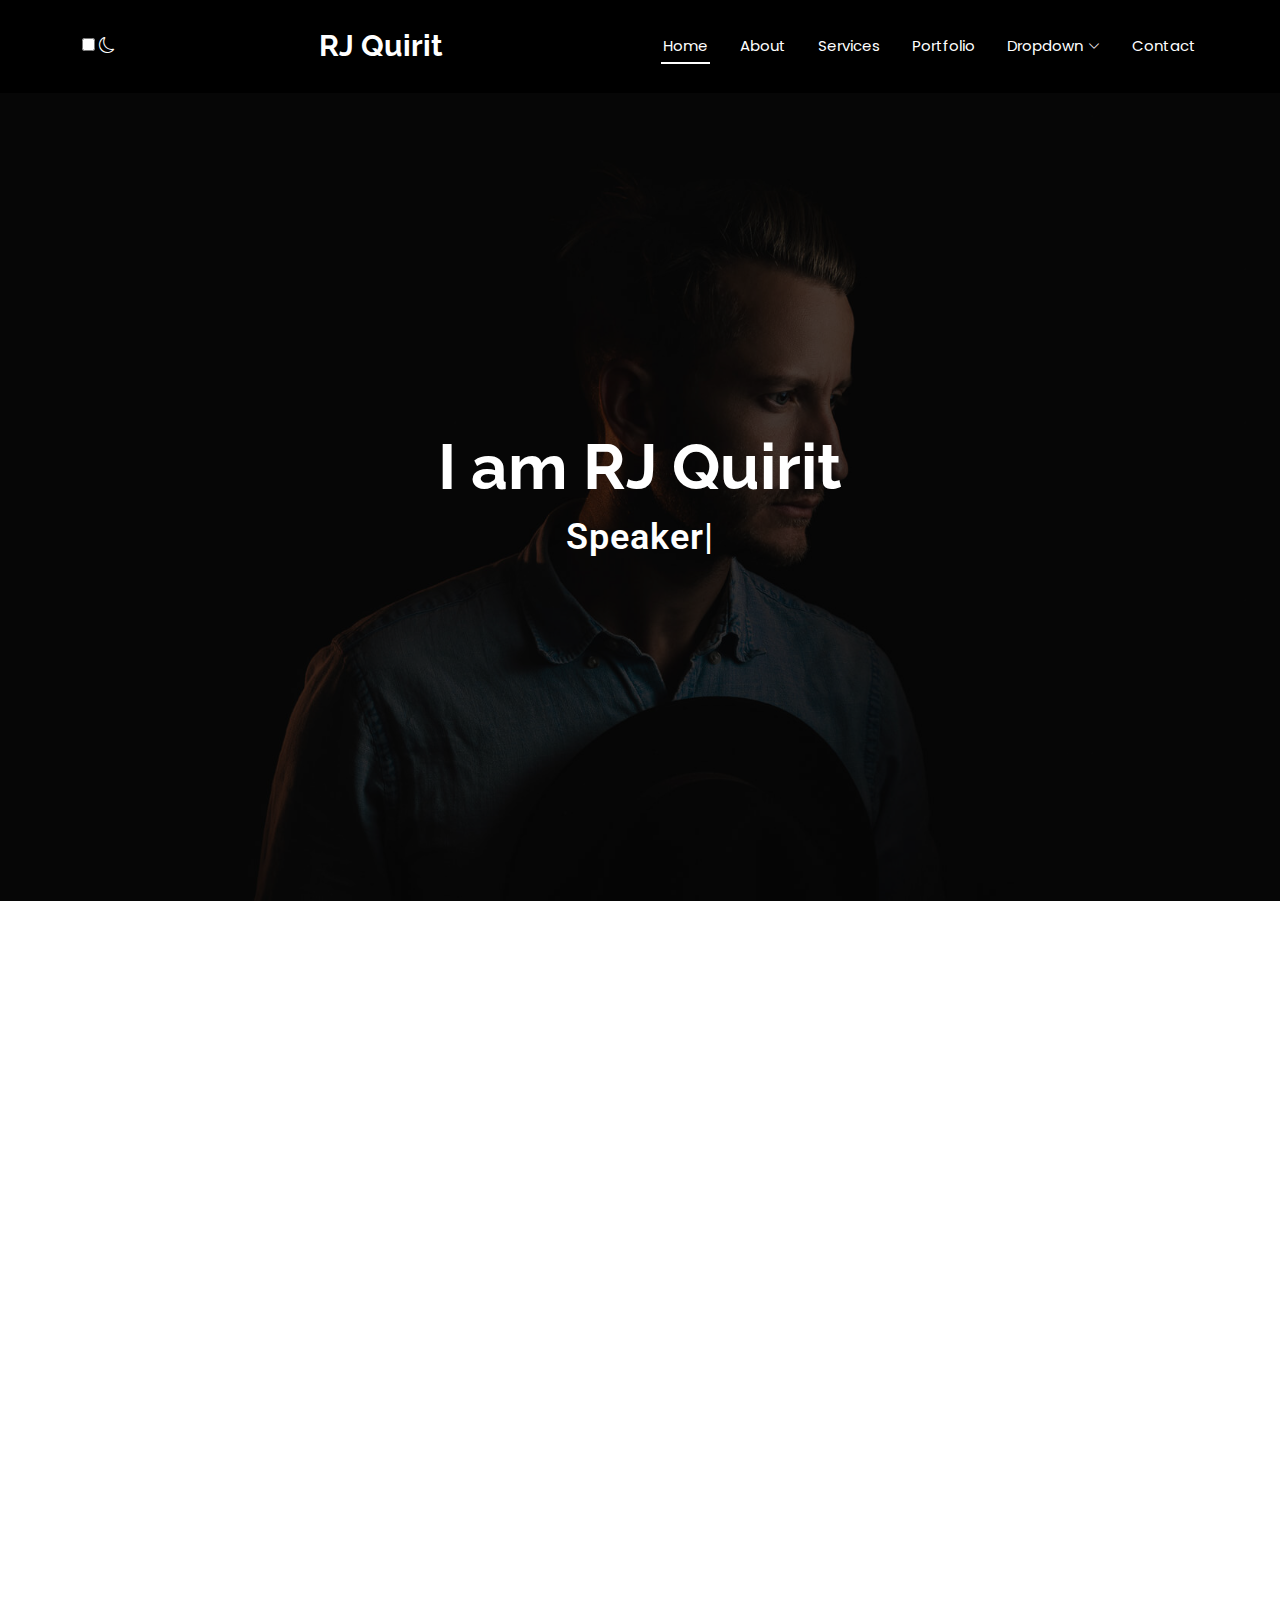
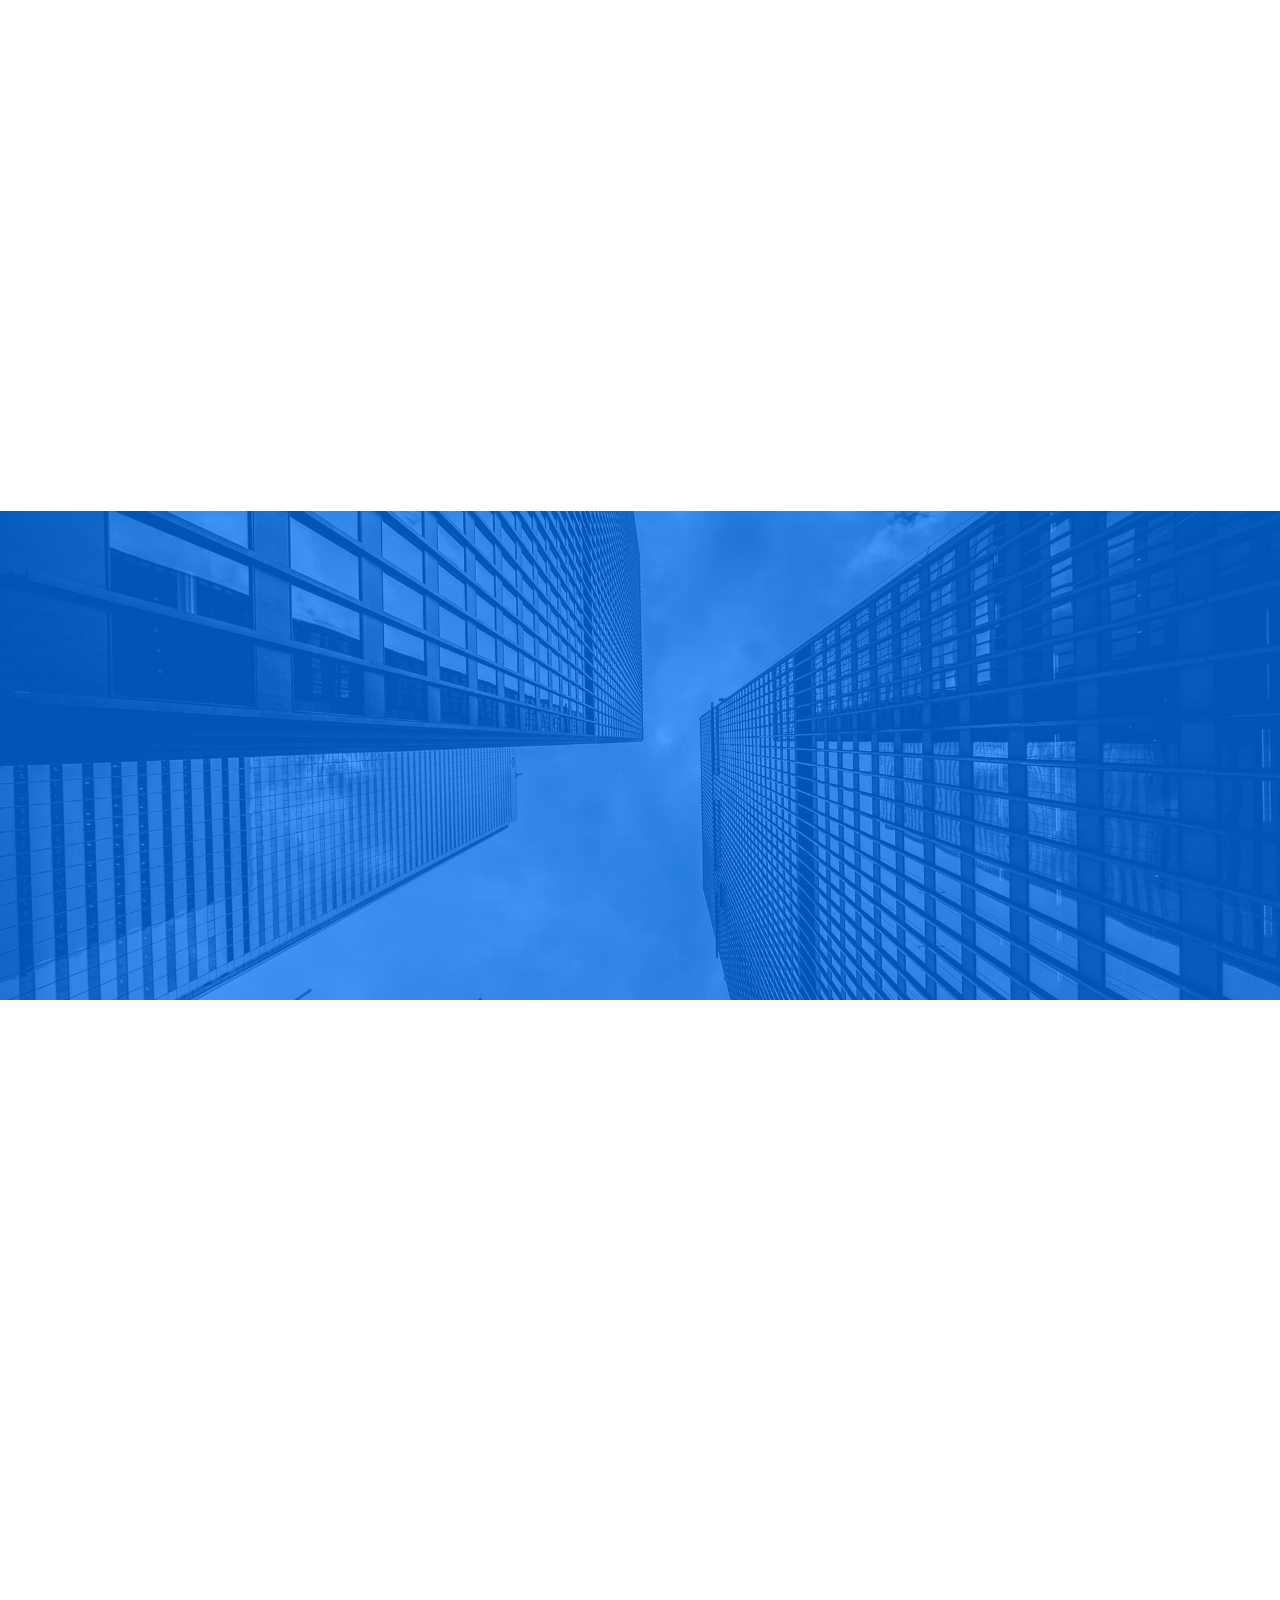
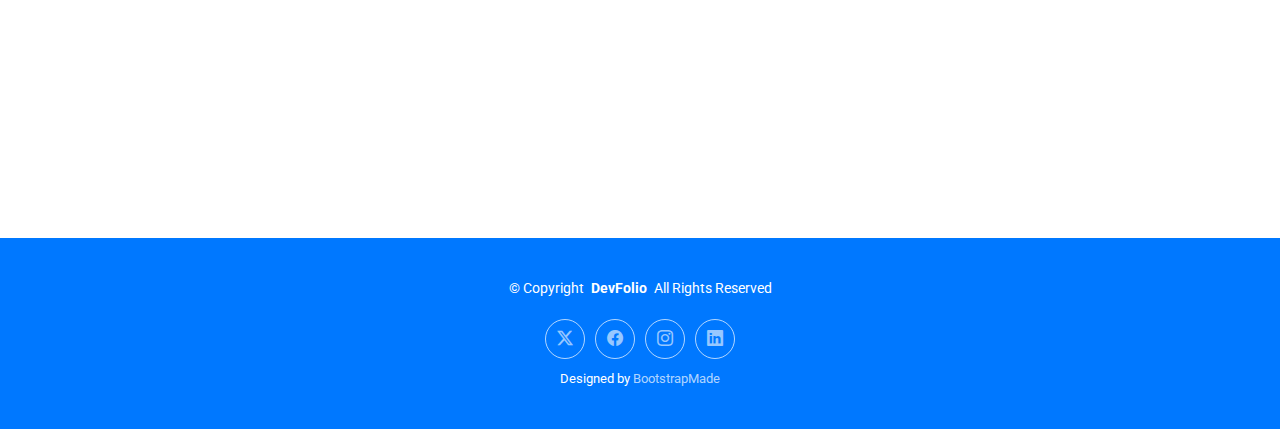
<file: backup_index.html>
<!DOCTYPE html>
<html lang="en">

<head>
  <meta charset="utf-8">
  <meta content="width=device-width, initial-scale=1.0" name="viewport">
  <title>RJ_Quirit</title>
  <meta name="description" content="">
  <meta name="keywords" content="">

  <!-- Favicons -->
  <link href="assets/img/favicon.png" rel="icon">
  <link href="assets/img/apple-touch-icon.png" rel="apple-touch-icon">

  <!-- Fonts -->
  <link href="https://fonts.googleapis.com" rel="preconnect">
  <link href="https://fonts.gstatic.com" rel="preconnect" crossorigin>
  <link href="https://fonts.googleapis.com/css2?family=Roboto:ital,wght@0,100;0,300;0,400;0,500;0,700;0,900;1,100;1,300;1,400;1,500;1,700;1,900&family=Poppins:ital,wght@0,100;0,200;0,300;0,400;0,500;0,600;0,700;0,800;0,900;1,100;1,200;1,300;1,400;1,500;1,600;1,700;1,800;1,900&family=Raleway:ital,wght@0,100;0,200;0,300;0,400;0,500;0,600;0,700;0,800;0,900;1,100;1,200;1,300;1,400;1,500;1,600;1,700;1,800;1,900&display=swap" rel="stylesheet">

  <!-- Vendor CSS Files -->
  <link href="assets/vendor/bootstrap/css/bootstrap.min.css" rel="stylesheet">
  <link href="assets/vendor/bootstrap-icons/bootstrap-icons.css" rel="stylesheet">
  <link href="assets/vendor/aos/aos.css" rel="stylesheet">
  <link href="assets/vendor/glightbox/css/glightbox.min.css" rel="stylesheet">
  <link href="assets/vendor/swiper/swiper-bundle.min.css" rel="stylesheet">

  <!-- Main CSS File -->
  <link href="assets/css/main.css" rel="stylesheet">

 <script src="assets/js/theme-toggle.js"></script>
</head>

<body class="index-page">

  <header id="header" class="header d-flex align-items-center sticky-top">
    <div class="container-fluid container-xl position-relative d-flex align-items-center justify-content-between">
      <label class="theme-switch">
        <input type="checkbox" id="theme-toggle">
        <span class="slider">
          <i class="bi bi-moon" id="moon-icon"></i>
          <i class="bi bi-sun" id="sun-icon"></i>
        </span>
      </label>
      <a href="index.html" class="logo d-flex align-items-center">
        
        <h1 class="sitename">RJ Quirit</h1>
      </a>

      <nav id="navmenu" class="navmenu">
        <ul>
          <li><a href="#hero" class="active">Home<br></a></li>
          <li><a href="#about">About</a></li>
          <li><a href="#services">Services</a></li>
          <li><a href="#portfolio">Portfolio</a></li>
          <li class="dropdown"><a href="#"><span>Dropdown</span> <i class="bi bi-chevron-down toggle-dropdown"></i></a>
            <ul>
              <li><a href="#">Dropdown 1</a></li>
              <li class="dropdown"><a href="#"><span>Deep Dropdown</span> <i class="bi bi-chevron-down toggle-dropdown"></i></a>
                <ul>
                  <li><a href="#">Deep Dropdown 1</a></li>
                  <li><a href="#">Deep Dropdown 2</a></li>
                  <li><a href="#">Deep Dropdown 3</a></li>
                  <li><a href="#">Deep Dropdown 4</a></li>
                  <li><a href="#">Deep Dropdown 5</a></li>
                </ul>
              </li>
              <li><a href="#">Dropdown 2</a></li>
              <li><a href="#">Dropdown 3</a></li>
              <li><a href="#">Dropdown 4</a></li>
            </ul>
          </li>
          <li><a href="#contact">Contact</a></li>
        </ul>
        <i class="mobile-nav-toggle d-xl-none bi bi-list"></i>
      </nav>

    </div>
  </header>

  <main class="main">

    <!-- Hero Section -->
    <section id="hero" class="hero section dark-background">

      <img src="assets/img/hero-img.jpg" alt="" data-aos="fade-in">

      <div class="container d-flex flex-column align-items-center justify-content-center text-center" data-aos="fade-up" data-aos-delay="100">
        <h2>I am RJ Quirit</h2>
        <p><span class="typed" data-typed-items="Speaker, DevOps Engr, Data Analyst, Educator"></span></p>
      </div>

    </section><!-- /Hero Section -->

    <!-- About Section -->
    <section id="about" class="about section">

      <div class="container" data-aos="fade-up" data-aos-delay="100">

        <div class="row gy-4">
          <div class="col-md-6">

            <div class="row justify-content-between gy-4">
              <div class="col-lg-5">
                <img src="assets/img/profile-img.jpg" class="img-fluid" alt="">
              </div>
              <div class="col-lg-7 about-info">
                <p><strong>Name: </strong> <span>Renel Jay Quirit</span></p>
                <p><strong>Profile: </strong> <span>DevOps Engineer</span></p>
                <p><strong>Email: </strong> <span>quirit143@gmail.com</span></p>
                <p><strong>Phone: </strong> <span>(+63) 9173977968</span></p>
              </div>
            </div>

            <div class="skills-content skills-animation">

              <h5>Skills</h5>

              <div class="progress">
                <span class="skill"><span>Server Configurations (Linux, NginX, Apache)</span> <i class="val">90%</i></span>
                <div class="progress-bar-wrap">
                  <div class="progress-bar" role="progressbar" aria-valuenow="90" aria-valuemin="0" aria-valuemax="100"></div>
                </div>
              </div><!-- End Skills Item -->

              <div class="progress">
                <span class="skill"><span>Front-End (ReactJS, ShadUI, Bootstrap)</span> <i class="val">75%</i></span>
                <div class="progress-bar-wrap">
                  <div class="progress-bar" role="progressbar" aria-valuenow="75" aria-valuemin="0" aria-valuemax="100"></div>
                </div>
              </div><!-- End Skills Item -->

              <div class="progress">
                <span class="skill"><span>Back-End (Laravel, PHP, ASP, Python) </span> <i class="val">85%</i></span>
                <div class="progress-bar-wrap">
                  <div class="progress-bar" role="progressbar" aria-valuenow="85" aria-valuemin="0" aria-valuemax="100"></div>
                </div>
              </div><!-- End Skills Item -->

              <div class="progress">
                <span class="skill"><span>Database (MySQL, MSSQL, MariaDB)</span> <i class="val">80%</i></span>
                <div class="progress-bar-wrap">
                  <div class="progress-bar" role="progressbar" aria-valuenow="80" aria-valuemin="0" aria-valuemax="100"></div>
                </div>
              </div><!-- End Skills Item -->

            </div>
          </div>

          <div class="col-md-6">
            <div class="about-me">
              <h4>About me</h4>
              
              <p>
                As a passionate speaker and advocate for digital transformation, I inspire individuals and organizations to embrace technology as a driver of growth. With a Ph.D. in Technology Management and extensive experience in public service and education, I deliver talks focused on digital leadership, innovation, and emerging technologies. My goal is to empower audiences to lead and adapt in an evolving digital world.
              </p>
            <p>
As an IT Project Manager, I have led strategic initiatives that transformed operations, enhanced service delivery, and promoted efficiency across sectors. I believe in combining strong project management methodologies with innovation, collaboration, and data-driven decision-making. My leadership has been recognized with multiple awards for excellence and service innovation.
              </p>
            <p>
As a DevOps Engineer, I specialize in developing custom solutions that solve organizational challenges and streamline workflows. My expertise spans systems development, data management, and cybersecurity. I am committed to using technology to create impactful, sustainable, and user-centered solutions for the future.
              </p>
             
            </div>
          </div>
        </div>

      </div>

    </section><!-- /About Section -->

    <!-- Resume Section -->
    <section id="resume" class="resume section">

      <!-- Section Title -->
      <div class="container section-title" data-aos="fade-up">
        <h2>Resume</h2>
        <p><b>Empowering Innovation, Leading Change, Building Solutions.</b></p>
      </div><!-- End Section Title -->

      <div class="container">

        <div class="row">

          <div class="col-lg-6" data-aos="fade-up" data-aos-delay="100">
                        <h3 class="resume-title">Licences and Certifications</h3>
            
            <div class="resume-item pb-0">
              <ul>
                <li>Career Executive Service Eligible (CESE)</li>
                <li>Mikrotik Certified Network Engineer</li>
                <li>Google Certified Trainer</li>
                <li>Certified Microsoft Innovative Educator</li>
                <li>Certified Secure Computer User v2</li>
                <li>Philippine Information Technology General Certification Examination Passer</li>
                <li>IBM Certified Academic Associate</li>
              </ul>
            </div><!-- End Resume Item -->

          <h3 class="resume-title">Education</h3>
            <div class="resume-item">
              <h4>Doctor of Philosophy in Technology Management (PhDTM)</h4>
              <h5>Nov 2015 – Nov 2022</h5>
              <p><em>CEBU TECHNOLOGICAL UNIVERSITY, Main Campus, R. Palma St., Cebu City</em></p>
              <p>Dissertation Title: “Revealing the Prescriptive Technology Deployment of the Raspberry Pi-Powered Learning Management System Based on Augmented Theory”</p>
              
            </div><!-- End Resume Item -->
            
            <div class="resume-item">
              <h4>Masters in Information Technology (MIT)</h4>
              <h5>May 2011 – April 2013</h5>
              <p><em>UNIVERSITY OF SCIENCE AND TECHNOLOGY OF SOUTHERN PHILIPPINES, Claro M. Recto Avenue, Lapasan, Cagayan de Oro City, Philippines</em></p>
              <p>Thesis Title: “A Decision Support System in Optimizing Degree Selection for Transferee Students in Colleges and Universities of Cagayan de Oro City”</p>
              <p>* Best Paper of the MUST GSFI Research Forum 2013</p>
              
            </div><!-- End Resume Item -->
            
            <div class="resume-item">
              <h4>Bachelor of Science in Information Technology (BSIT)</h4>
              <h5>June 2007 – April 2011</h5>
              <p><em>CENTRAL MINDANAO UNIVERSITY, University Town, Musuan, Bukidnon, Philippines</em></p>
              <p>* Academic Scholar from 2007-2011</p>
              
            </div><!-- End Resume Item -->

          </div>

                    <div class="col-lg-6" data-aos="fade-up" data-aos-delay="200">
            <h3 class="resume-title">Professional Experience</h3>
          
            <div class="resume-item">
              <h4>REGIONAL INFORMATION TECHNOLOGY OFFICER I</h4>
              <h5>June 2022 – Present</h5>
              <p>Department of Education-Regional Office 10</p>
              <p><em>Managed Regional IT operations, including software development, network infrastructure, and ICT integration in governance and education. Conducted monitoring, evaluation, and planning to ensure effective program implementation. Facilitated procurement processes and human resource management.</em></p>
            </div><!-- End Resume Item -->
          
            <div class="resume-item">
              <h4>DIVISION INFORMATION TECHNOLOGY OFFICER I</h4>
              <h5>June 2015 – May 2022</h5>
              <p>Department of Education-Gingoog City</p>
              <p><em>Developed software applications to optimize office transactions and managed IT infrastructure. Conducted program reviews, monitoring, and evaluation to ensure project success. Oversaw procurement, bidding processes, and human resource development.</em></p>
            </div><!-- End Resume Item -->
          
            <div class="resume-item">
              <h4>DEPARTMENT HEAD of IT Program</h4>
              <h5>April 2013 – May 2015</h5>
              <p>St. Rita’s College of Balingasag - Misamis Oriental</p>
              <p><em>Supervised academic and administrative activities of the IT department, including curriculum management and faculty performance. Managed communication with CHED and ensured compliance with academic standards. Led planning, research, and software development initiatives.</em></p>
            </div><!-- End Resume Item -->
          
            <div class="resume-item">
              <h4>COLLEGE INSTRUCTOR (BSIT Program)</h4>
              <h5>May 2011 – March 2013</h5>
              <p>Christ the King College - Gingoog City</p>
              <p><em>Taught various IT-related subjects, including networking, programming, and animation. Facilitated hands-on learning and practical application of technical skills. Guided students in developing expertise in computer troubleshooting and architecture.</em></p>
            </div><!-- End Resume Item -->
          </div>

        </div>

      </div>

    </section><!-- /Resume Section -->

    <!-- Services Section -->
    <section id="services" class="services section">

      <!-- Section Title -->
      <div class="container section-title" data-aos="fade-up">
        <h2>Services</h2>
        <p>Necessitatibus eius consequatur ex aliquid fuga eum quidem sint consectetur velit</p>
      </div><!-- End Section Title -->

      <div class="container">

        <div class="row gy-4">

          <div class="col-lg-4 col-md-6" data-aos="fade-up" data-aos-delay="100">
            <div class="service-item  position-relative">
              <div class="icon">
                <i class="bi bi-activity"></i>
              </div>
              <a href="#" class="stretched-link">
                <h3>Nesciunt Mete</h3>
              </a>
              <p>Provident nihil minus qui consequatur non omnis maiores. Eos accusantium minus dolores iure perferendis tempore et consequatur.</p>
            </div>
          </div><!-- End Service Item -->

          <div class="col-lg-4 col-md-6" data-aos="fade-up" data-aos-delay="200">
            <div class="service-item position-relative">
              <div class="icon">
                <i class="bi bi-broadcast"></i>
              </div>
              <a href="#" class="stretched-link">
                <h3>Eosle Commodi</h3>
              </a>
              <p>Ut autem aut autem non a. Sint sint sit facilis nam iusto sint. Libero corrupti neque eum hic non ut nesciunt dolorem.</p>
            </div>
          </div><!-- End Service Item -->

          <div class="col-lg-4 col-md-6" data-aos="fade-up" data-aos-delay="300">
            <div class="service-item position-relative">
              <div class="icon">
                <i class="bi bi-easel"></i>
              </div>
              <a href="#" class="stretched-link">
                <h3>Ledo Markt</h3>
              </a>
              <p>Ut excepturi voluptatem nisi sed. Quidem fuga consequatur. Minus ea aut. Vel qui id voluptas adipisci eos earum corrupti.</p>
            </div>
          </div><!-- End Service Item -->

          <div class="col-lg-4 col-md-6" data-aos="fade-up" data-aos-delay="400">
            <div class="service-item position-relative">
              <div class="icon">
                <i class="bi bi-bounding-box-circles"></i>
              </div>
              <a href="#" class="stretched-link">
                <h3>Asperiores Commodit</h3>
              </a>
              <p>Non et temporibus minus omnis sed dolor esse consequatur. Cupiditate sed error ea fuga sit provident adipisci neque.</p>
              <a href="#" class="stretched-link"></a>
            </div>
          </div><!-- End Service Item -->

          <div class="col-lg-4 col-md-6" data-aos="fade-up" data-aos-delay="500">
            <div class="service-item position-relative">
              <div class="icon">
                <i class="bi bi-calendar4-week"></i>
              </div>
              <a href="#" class="stretched-link">
                <h3>Velit Doloremque</h3>
              </a>
              <p>Cumque et suscipit saepe. Est maiores autem enim facilis ut aut ipsam corporis aut. Sed animi at autem alias eius labore.</p>
              <a href="#" class="stretched-link"></a>
            </div>
          </div><!-- End Service Item -->

          <div class="col-lg-4 col-md-6" data-aos="fade-up" data-aos-delay="600">
            <div class="service-item position-relative">
              <div class="icon">
                <i class="bi bi-chat-square-text"></i>
              </div>
              <a href="#" class="stretched-link">
                <h3>Dolori Architecto</h3>
              </a>
              <p>Hic molestias ea quibusdam eos. Fugiat enim doloremque aut neque non et debitis iure. Corrupti recusandae ducimus enim.</p>
              <a href="#" class="stretched-link"></a>
            </div>
          </div><!-- End Service Item -->

        </div>

      </div>

    </section><!-- /Services Section -->

    <!-- Stats Section -->
    <section id="stats" class="stats section accent-background">

      <img src="assets/img/stats-bg.jpg" alt="" data-aos="fade-in">

      <div class="container position-relative" data-aos="fade-up" data-aos-delay="100">

        <div class="row gy-4">

          <div class="col-lg-3 col-md-6">
            <div class="stats-item text-center w-100 h-100">
              <span data-purecounter-start="0" data-purecounter-end="232" data-purecounter-duration="0" class="purecounter">232</span>
              <p>Clients</p>
            </div>
          </div><!-- End Stats Item -->

          <div class="col-lg-3 col-md-6">
            <div class="stats-item text-center w-100 h-100">
              <span data-purecounter-start="0" data-purecounter-end="521" data-purecounter-duration="0" class="purecounter">521</span>
              <p>Projects</p>
            </div>
          </div><!-- End Stats Item -->

          <div class="col-lg-3 col-md-6">
            <div class="stats-item text-center w-100 h-100">
              <span data-purecounter-start="0" data-purecounter-end="1453" data-purecounter-duration="0" class="purecounter">1453</span>
              <p>Hours Of Support</p>
            </div>
          </div><!-- End Stats Item -->

          <div class="col-lg-3 col-md-6">
            <div class="stats-item text-center w-100 h-100">
              <span data-purecounter-start="0" data-purecounter-end="32" data-purecounter-duration="0" class="purecounter">32</span>
              <p>Awards</p>
            </div>
          </div><!-- End Stats Item -->

        </div>

      </div>

    </section><!-- /Stats Section -->

    <!-- Portfolio Section -->
    <section id="portfolio" class="portfolio section">

      <!-- Section Title -->
      <div class="container section-title" data-aos="fade-up">
        <h2>Portfolio</h2>
        <p>Necessitatibus eius consequatur ex aliquid fuga eum quidem sint consectetur velit</p>
      </div><!-- End Section Title -->

      <div class="container">

        <div class="isotope-layout" data-default-filter="*" data-layout="masonry" data-sort="original-order">

          <ul class="portfolio-filters isotope-filters" data-aos="fade-up" data-aos-delay="100">
            <li data-filter="*" class="filter-active">All</li>
            <li data-filter=".filter-app">App</li>
            <li data-filter=".filter-product">Product</li>
            <li data-filter=".filter-branding">Branding</li>
            <li data-filter=".filter-books">Books</li>
          </ul><!-- End Portfolio Filters -->

          <div class="row gy-4 isotope-container" data-aos="fade-up" data-aos-delay="200">

            <div class="col-lg-4 col-md-6 portfolio-item isotope-item filter-app">
              <img src="assets/img/portfolio/app-1.jpg" class="img-fluid" alt="">
              <div class="portfolio-info">
                <h4>App 1</h4>
                <p>Lorem ipsum, dolor sit amet consectetur</p>
                <a href="assets/img/portfolio/app-1.jpg" title="App 1" data-gallery="portfolio-gallery-app" class="glightbox preview-link"><i class="bi bi-zoom-in"></i></a>
                <a href="portfolio-details.html" title="More Details" class="details-link"><i class="bi bi-link-45deg"></i></a>
              </div>
            </div><!-- End Portfolio Item -->

            <div class="col-lg-4 col-md-6 portfolio-item isotope-item filter-product">
              <img src="assets/img/portfolio/product-1.jpg" class="img-fluid" alt="">
              <div class="portfolio-info">
                <h4>Product 1</h4>
                <p>Lorem ipsum, dolor sit amet consectetur</p>
                <a href="assets/img/portfolio/product-1.jpg" title="Product 1" data-gallery="portfolio-gallery-product" class="glightbox preview-link"><i class="bi bi-zoom-in"></i></a>
                <a href="portfolio-details.html" title="More Details" class="details-link"><i class="bi bi-link-45deg"></i></a>
              </div>
            </div><!-- End Portfolio Item -->

            <div class="col-lg-4 col-md-6 portfolio-item isotope-item filter-branding">
              <img src="assets/img/portfolio/branding-1.jpg" class="img-fluid" alt="">
              <div class="portfolio-info">
                <h4>Branding 1</h4>
                <p>Lorem ipsum, dolor sit amet consectetur</p>
                <a href="assets/img/portfolio/branding-1.jpg" title="Branding 1" data-gallery="portfolio-gallery-branding" class="glightbox preview-link"><i class="bi bi-zoom-in"></i></a>
                <a href="portfolio-details.html" title="More Details" class="details-link"><i class="bi bi-link-45deg"></i></a>
              </div>
            </div><!-- End Portfolio Item -->

            <div class="col-lg-4 col-md-6 portfolio-item isotope-item filter-books">
              <img src="assets/img/portfolio/books-1.jpg" class="img-fluid" alt="">
              <div class="portfolio-info">
                <h4>Books 1</h4>
                <p>Lorem ipsum, dolor sit amet consectetur</p>
                <a href="assets/img/portfolio/books-1.jpg" title="Branding 1" data-gallery="portfolio-gallery-book" class="glightbox preview-link"><i class="bi bi-zoom-in"></i></a>
                <a href="portfolio-details.html" title="More Details" class="details-link"><i class="bi bi-link-45deg"></i></a>
              </div>
            </div><!-- End Portfolio Item -->

            <div class="col-lg-4 col-md-6 portfolio-item isotope-item filter-app">
              <img src="assets/img/portfolio/app-2.jpg" class="img-fluid" alt="">
              <div class="portfolio-info">
                <h4>App 2</h4>
                <p>Lorem ipsum, dolor sit amet consectetur</p>
                <a href="assets/img/portfolio/app-2.jpg" title="App 2" data-gallery="portfolio-gallery-app" class="glightbox preview-link"><i class="bi bi-zoom-in"></i></a>
                <a href="portfolio-details.html" title="More Details" class="details-link"><i class="bi bi-link-45deg"></i></a>
              </div>
            </div><!-- End Portfolio Item -->

            <div class="col-lg-4 col-md-6 portfolio-item isotope-item filter-product">
              <img src="assets/img/portfolio/product-2.jpg" class="img-fluid" alt="">
              <div class="portfolio-info">
                <h4>Product 2</h4>
                <p>Lorem ipsum, dolor sit amet consectetur</p>
                <a href="assets/img/portfolio/product-2.jpg" title="Product 2" data-gallery="portfolio-gallery-product" class="glightbox preview-link"><i class="bi bi-zoom-in"></i></a>
                <a href="portfolio-details.html" title="More Details" class="details-link"><i class="bi bi-link-45deg"></i></a>
              </div>
            </div><!-- End Portfolio Item -->

            <div class="col-lg-4 col-md-6 portfolio-item isotope-item filter-branding">
              <img src="assets/img/portfolio/branding-2.jpg" class="img-fluid" alt="">
              <div class="portfolio-info">
                <h4>Branding 2</h4>
                <p>Lorem ipsum, dolor sit amet consectetur</p>
                <a href="assets/img/portfolio/branding-2.jpg" title="Branding 2" data-gallery="portfolio-gallery-branding" class="glightbox preview-link"><i class="bi bi-zoom-in"></i></a>
                <a href="portfolio-details.html" title="More Details" class="details-link"><i class="bi bi-link-45deg"></i></a>
              </div>
            </div><!-- End Portfolio Item -->

            <div class="col-lg-4 col-md-6 portfolio-item isotope-item filter-books">
              <img src="assets/img/portfolio/books-2.jpg" class="img-fluid" alt="">
              <div class="portfolio-info">
                <h4>Books 2</h4>
                <p>Lorem ipsum, dolor sit amet consectetur</p>
                <a href="assets/img/portfolio/books-2.jpg" title="Branding 2" data-gallery="portfolio-gallery-book" class="glightbox preview-link"><i class="bi bi-zoom-in"></i></a>
                <a href="portfolio-details.html" title="More Details" class="details-link"><i class="bi bi-link-45deg"></i></a>
              </div>
            </div><!-- End Portfolio Item -->

            <div class="col-lg-4 col-md-6 portfolio-item isotope-item filter-app">
              <img src="assets/img/portfolio/app-3.jpg" class="img-fluid" alt="">
              <div class="portfolio-info">
                <h4>App 3</h4>
                <p>Lorem ipsum, dolor sit amet consectetur</p>
                <a href="assets/img/portfolio/app-3.jpg" title="App 3" data-gallery="portfolio-gallery-app" class="glightbox preview-link"><i class="bi bi-zoom-in"></i></a>
                <a href="portfolio-details.html" title="More Details" class="details-link"><i class="bi bi-link-45deg"></i></a>
              </div>
            </div><!-- End Portfolio Item -->

            <div class="col-lg-4 col-md-6 portfolio-item isotope-item filter-product">
              <img src="assets/img/portfolio/product-3.jpg" class="img-fluid" alt="">
              <div class="portfolio-info">
                <h4>Product 3</h4>
                <p>Lorem ipsum, dolor sit amet consectetur</p>
                <a href="assets/img/portfolio/product-3.jpg" title="Product 3" data-gallery="portfolio-gallery-product" class="glightbox preview-link"><i class="bi bi-zoom-in"></i></a>
                <a href="portfolio-details.html" title="More Details" class="details-link"><i class="bi bi-link-45deg"></i></a>
              </div>
            </div><!-- End Portfolio Item -->

            <div class="col-lg-4 col-md-6 portfolio-item isotope-item filter-branding">
              <img src="assets/img/portfolio/branding-3.jpg" class="img-fluid" alt="">
              <div class="portfolio-info">
                <h4>Branding 3</h4>
                <p>Lorem ipsum, dolor sit amet consectetur</p>
                <a href="assets/img/portfolio/branding-3.jpg" title="Branding 2" data-gallery="portfolio-gallery-branding" class="glightbox preview-link"><i class="bi bi-zoom-in"></i></a>
                <a href="portfolio-details.html" title="More Details" class="details-link"><i class="bi bi-link-45deg"></i></a>
              </div>
            </div><!-- End Portfolio Item -->

            <div class="col-lg-4 col-md-6 portfolio-item isotope-item filter-books">
              <img src="assets/img/portfolio/books-3.jpg" class="img-fluid" alt="">
              <div class="portfolio-info">
                <h4>Books 3</h4>
                <p>Lorem ipsum, dolor sit amet consectetur</p>
                <a href="assets/img/portfolio/books-3.jpg" title="Branding 3" data-gallery="portfolio-gallery-book" class="glightbox preview-link"><i class="bi bi-zoom-in"></i></a>
                <a href="portfolio-details.html" title="More Details" class="details-link"><i class="bi bi-link-45deg"></i></a>
              </div>
            </div><!-- End Portfolio Item -->

          </div><!-- End Portfolio Container -->

        </div>

      </div>

    </section><!-- /Portfolio Section -->

    <!-- Pricing Section -->
    <section id="pricing" class="pricing section">

      <!-- Section Title -->
      <div class="container section-title" data-aos="fade-up">
        <h2>Pricing</h2>
        <p>Necessitatibus eius consequatur ex aliquid fuga eum quidem sint consectetur velit</p>
      </div><!-- End Section Title -->

      <div class="container" data-aos="fade-up" data-aos-delay="100">

        <div class="row gy-4 gx-lg-5">

          <div class="col-lg-6">
            <div class="pricing-item d-flex justify-content-between">
              <h3>Portrait Photography</h3>
              <h4>$160.00</h4>
            </div>
          </div><!-- End Pricing Item -->

          <div class="col-lg-6">
            <div class="pricing-item d-flex justify-content-between">
              <h3>Fashion Photography</h3>
              <h4>$300.00</h4>
            </div>
          </div><!-- End Pricing Item -->

          <div class="col-lg-6">
            <div class="pricing-item d-flex justify-content-between">
              <h3>Sports Photography</h3>
              <h4>$200.00</h4>
            </div>
          </div><!-- End Pricing Item -->

          <div class="col-lg-6">
            <div class="pricing-item d-flex justify-content-between">
              <h3>Still Life Photography</h3>
              <h4>$120.00</h4>
            </div>
          </div><!-- End Pricing Item -->

          <div class="col-lg-6">
            <div class="pricing-item d-flex justify-content-between">
              <h3>Wedding Photography</h3>
              <h4>$500.00</h4>
            </div>
          </div><!-- End Pricing Item -->

          <div class="col-lg-6">
            <div class="pricing-item d-flex justify-content-between">
              <h3>Photojournalism</h3>
              <h4>$200.00</h4>
            </div>
          </div><!-- End Pricing Item -->

        </div>

      </div>

    </section><!-- /Pricing Section -->

    <!-- Faq Section -->
    <section id="faq" class="faq section">

      <div class="container">

        <div class="row gy-4">

          <div class="col-lg-4" data-aos="fade-up" data-aos-delay="100">
            <div class="content px-xl-5">
              <h3><span>Frequently Asked </span><strong>Questions</strong></h3>
              <p>
                Lorem ipsum dolor sit amet, consectetur adipiscing elit, sed do eiusmod tempor incididunt ut labore et dolore magna aliqua. Duis aute irure dolor in reprehenderit
              </p>
            </div>
          </div>

          <div class="col-lg-8" data-aos="fade-up" data-aos-delay="200">

            <div class="faq-container">
              <div class="faq-item faq-active">
                <h3><span class="num">1.</span> <span>Non consectetur a erat nam at lectus urna duis?</span></h3>
                <div class="faq-content">
                  <p>Feugiat pretium nibh ipsum consequat. Tempus iaculis urna id volutpat lacus laoreet non curabitur gravida. Venenatis lectus magna fringilla urna porttitor rhoncus dolor purus non.</p>
                </div>
                <i class="faq-toggle bi bi-chevron-right"></i>
              </div><!-- End Faq item-->

              <div class="faq-item">
                <h3><span class="num">2.</span> <span>Feugiat scelerisque varius morbi enim nunc faucibus a pellentesque?</span></h3>
                <div class="faq-content">
                  <p>Dolor sit amet consectetur adipiscing elit pellentesque habitant morbi. Id interdum velit laoreet id donec ultrices. Fringilla phasellus faucibus scelerisque eleifend donec pretium. Est pellentesque elit ullamcorper dignissim. Mauris ultrices eros in cursus turpis massa tincidunt dui.</p>
                </div>
                <i class="faq-toggle bi bi-chevron-right"></i>
              </div><!-- End Faq item-->

              <div class="faq-item">
                <h3><span class="num">3.</span> <span>Dolor sit amet consectetur adipiscing elit pellentesque?</span></h3>
                <div class="faq-content">
                  <p>Eleifend mi in nulla posuere sollicitudin aliquam ultrices sagittis orci. Faucibus pulvinar elementum integer enim. Sem nulla pharetra diam sit amet nisl suscipit. Rutrum tellus pellentesque eu tincidunt. Lectus urna duis convallis convallis tellus. Urna molestie at elementum eu facilisis sed odio morbi quis</p>
                </div>
                <i class="faq-toggle bi bi-chevron-right"></i>
              </div><!-- End Faq item-->

              <div class="faq-item">
                <h3><span class="num">4.</span> <span>Ac odio tempor orci dapibus. Aliquam eleifend mi in nulla?</span></h3>
                <div class="faq-content">
                  <p>Dolor sit amet consectetur adipiscing elit pellentesque habitant morbi. Id interdum velit laoreet id donec ultrices. Fringilla phasellus faucibus scelerisque eleifend donec pretium. Est pellentesque elit ullamcorper dignissim. Mauris ultrices eros in cursus turpis massa tincidunt dui.</p>
                </div>
                <i class="faq-toggle bi bi-chevron-right"></i>
              </div><!-- End Faq item-->

              <div class="faq-item">
                <h3><span class="num">5.</span> <span>Tempus quam pellentesque nec nam aliquam sem et tortor consequat?</span></h3>
                <div class="faq-content">
                  <p>Molestie a iaculis at erat pellentesque adipiscing commodo. Dignissim suspendisse in est ante in. Nunc vel risus commodo viverra maecenas accumsan. Sit amet nisl suscipit adipiscing bibendum est. Purus gravida quis blandit turpis cursus in</p>
                </div>
                <i class="faq-toggle bi bi-chevron-right"></i>
              </div><!-- End Faq item-->

            </div>

          </div>
        </div>

      </div>

    </section><!-- /Faq Section -->

    <!-- Testimonials Section -->
    <section id="testimonials" class="testimonials section accent-background">

      <img src="assets/img/testimonials-bg.jpg" class="testimonials-bg" alt="">

      <div class="container" data-aos="fade-up" data-aos-delay="100">

        <div class="swiper init-swiper">
          <script type="application/json" class="swiper-config">
            {
              "loop": true,
              "speed": 600,
              "autoplay": {
                "delay": 5000
              },
              "slidesPerView": "auto",
              "pagination": {
                "el": ".swiper-pagination",
                "type": "bullets",
                "clickable": true
              }
            }
          </script>
          <div class="swiper-wrapper">

            <div class="swiper-slide">
              <div class="testimonial-item">
                <img src="assets/img/testimonials/testimonials-1.jpg" class="testimonial-img" alt="">
                <h3>Saul Goodman</h3>
                <h4>Ceo &amp; Founder</h4>
                <div class="stars">
                  <i class="bi bi-star-fill"></i><i class="bi bi-star-fill"></i><i class="bi bi-star-fill"></i><i class="bi bi-star-fill"></i><i class="bi bi-star-fill"></i>
                </div>
                <p>
                  <i class="bi bi-quote quote-icon-left"></i>
                  <span>Proin iaculis purus consequat sem cure digni ssim donec porttitora entum suscipit rhoncus. Accusantium quam, ultricies eget id, aliquam eget nibh et. Maecen aliquam, risus at semper.</span>
                  <i class="bi bi-quote quote-icon-right"></i>
                </p>
              </div>
            </div><!-- End testimonial item -->

            <div class="swiper-slide">
              <div class="testimonial-item">
                <img src="assets/img/testimonials/testimonials-2.jpg" class="testimonial-img" alt="">
                <h3>Sara Wilsson</h3>
                <h4>Designer</h4>
                <div class="stars">
                  <i class="bi bi-star-fill"></i><i class="bi bi-star-fill"></i><i class="bi bi-star-fill"></i><i class="bi bi-star-fill"></i><i class="bi bi-star-fill"></i>
                </div>
                <p>
                  <i class="bi bi-quote quote-icon-left"></i>
                  <span>Export tempor illum tamen malis malis eram quae irure esse labore quem cillum quid cillum eram malis quorum velit fore eram velit sunt aliqua noster fugiat irure amet legam anim culpa.</span>
                  <i class="bi bi-quote quote-icon-right"></i>
                </p>
              </div>
            </div><!-- End testimonial item -->

            <div class="swiper-slide">
              <div class="testimonial-item">
                <img src="assets/img/testimonials/testimonials-3.jpg" class="testimonial-img" alt="">
                <h3>Jena Karlis</h3>
                <h4>Store Owner</h4>
                <div class="stars">
                  <i class="bi bi-star-fill"></i><i class="bi bi-star-fill"></i><i class="bi bi-star-fill"></i><i class="bi bi-star-fill"></i><i class="bi bi-star-fill"></i>
                </div>
                <p>
                  <i class="bi bi-quote quote-icon-left"></i>
                  <span>Enim nisi quem export duis labore cillum quae magna enim sint quorum nulla quem veniam duis minim tempor labore quem eram duis noster aute amet eram fore quis sint minim.</span>
                  <i class="bi bi-quote quote-icon-right"></i>
                </p>
              </div>
            </div><!-- End testimonial item -->

            <div class="swiper-slide">
              <div class="testimonial-item">
                <img src="assets/img/testimonials/testimonials-4.jpg" class="testimonial-img" alt="">
                <h3>Matt Brandon</h3>
                <h4>Freelancer</h4>
                <div class="stars">
                  <i class="bi bi-star-fill"></i><i class="bi bi-star-fill"></i><i class="bi bi-star-fill"></i><i class="bi bi-star-fill"></i><i class="bi bi-star-fill"></i>
                </div>
                <p>
                  <i class="bi bi-quote quote-icon-left"></i>
                  <span>Fugiat enim eram quae cillum dolore dolor amet nulla culpa multos export minim fugiat minim velit minim dolor enim duis veniam ipsum anim magna sunt elit fore quem dolore labore illum veniam.</span>
                  <i class="bi bi-quote quote-icon-right"></i>
                </p>
              </div>
            </div><!-- End testimonial item -->

            <div class="swiper-slide">
              <div class="testimonial-item">
                <img src="assets/img/testimonials/testimonials-5.jpg" class="testimonial-img" alt="">
                <h3>John Larson</h3>
                <h4>Entrepreneur</h4>
                <div class="stars">
                  <i class="bi bi-star-fill"></i><i class="bi bi-star-fill"></i><i class="bi bi-star-fill"></i><i class="bi bi-star-fill"></i><i class="bi bi-star-fill"></i>
                </div>
                <p>
                  <i class="bi bi-quote quote-icon-left"></i>
                  <span>Quis quorum aliqua sint quem legam fore sunt eram irure aliqua veniam tempor noster veniam enim culpa labore duis sunt culpa nulla illum cillum fugiat legam esse veniam culpa fore nisi cillum quid.</span>
                  <i class="bi bi-quote quote-icon-right"></i>
                </p>
              </div>
            </div><!-- End testimonial item -->

          </div>
          <div class="swiper-pagination"></div>
        </div>

      </div>

    </section><!-- /Testimonials Section -->

    <!-- Contact Section -->
    <section id="contact" class="contact section">

      <!-- Section Title -->
      <div class="container section-title" data-aos="fade-up">
        <h2>Contact</h2>
        <p>Necessitatibus eius consequatur ex aliquid fuga eum quidem sint consectetur velit</p>
      </div><!-- End Section Title -->

      <div class="container" data-aos="fade-up" data-aos-delay="100">

        <div class="info-wrap" data-aos="fade-up" data-aos-delay="200">
          <div class="row gy-5">

            <div class="col-lg-4">
              <div class="info-item d-flex align-items-center">
                <i class="bi bi-geo-alt flex-shrink-0"></i>
                <div>
                  <h3>Address</h3>
                  <p>A108 Adam Street, New York, NY 535022</p>
                </div>
              </div>
            </div><!-- End Info Item -->

            <div class="col-lg-4">
              <div class="info-item d-flex align-items-center">
                <i class="bi bi-telephone flex-shrink-0"></i>
                <div>
                  <h3>Call Us</h3>
                  <p>+1 5589 55488 55</p>
                </div>
              </div>
            </div><!-- End Info Item -->

            <div class="col-lg-4">
              <div class="info-item d-flex align-items-center">
                <i class="bi bi-envelope flex-shrink-0"></i>
                <div>
                  <h3>Email Us</h3>
                  <p>info@example.com</p>
                </div>
              </div>
            </div><!-- End Info Item -->

          </div>
        </div>

        <form action="forms/contact.php" method="post" class="php-email-form" data-aos="fade-up" data-aos-delay="300">
          <div class="row gy-4">

            <div class="col-md-6">
              <input type="text" name="name" class="form-control" placeholder="Your Name" required="">
            </div>

            <div class="col-md-6 ">
              <input type="email" class="form-control" name="email" placeholder="Your Email" required="">
            </div>

            <div class="col-md-12">
              <input type="text" class="form-control" name="subject" placeholder="Subject" required="">
            </div>

            <div class="col-md-12">
              <textarea class="form-control" name="message" rows="6" placeholder="Message" required=""></textarea>
            </div>

            <div class="col-md-12 text-center">
              <div class="loading">Loading</div>
              <div class="error-message"></div>
              <div class="sent-message">Your message has been sent. Thank you!</div>

              <button type="submit">Send Message</button>
            </div>

          </div>
        </form><!-- End Contact Form -->

      </div>

    </section><!-- /Contact Section -->

  </main>

  <footer id="footer" class="footer accent-background">

    <div class="container">
      <div class="copyright text-center ">
        <p>© <span>Copyright</span> <strong class="px-1 sitename">DevFolio</strong> <span>All Rights Reserved</span></p>
      </div>
      <div class="social-links d-flex justify-content-center">
        <a href=""><i class="bi bi-twitter-x"></i></a>
        <a href=""><i class="bi bi-facebook"></i></a>
        <a href=""><i class="bi bi-instagram"></i></a>
        <a href=""><i class="bi bi-linkedin"></i></a>
      </div>
      <div class="credits">
        <!-- All the links in the footer should remain intact. -->
        <!-- You can delete the links only if you've purchased the pro version. -->
        <!-- Licensing information: https://bootstrapmade.com/license/ -->
        <!-- Purchase the pro version with working PHP/AJAX contact form: [buy-url] -->
        Designed by <a href="https://bootstrapmade.com/">BootstrapMade</a>
      </div>
    </div>

  </footer>

  <!-- Scroll Top -->
  <a href="#" id="scroll-top" class="scroll-top d-flex align-items-center justify-content-center"><i class="bi bi-arrow-up-short"></i></a>

  <!-- Preloader -->
  <div id="preloader"></div>

  <!-- Vendor JS Files -->
  <script src="assets/vendor/bootstrap/js/bootstrap.bundle.min.js"></script>
  <script src="assets/vendor/php-email-form/validate.js"></script>
  <script src="assets/vendor/aos/aos.js"></script>
  <script src="assets/vendor/typed.js/typed.umd.js"></script>
  <script src="assets/vendor/waypoints/noframework.waypoints.js"></script>
  <script src="assets/vendor/purecounter/purecounter_vanilla.js"></script>
  <script src="assets/vendor/glightbox/js/glightbox.min.js"></script>
  <script src="assets/vendor/imagesloaded/imagesloaded.pkgd.min.js"></script>
  <script src="assets/vendor/isotope-layout/isotope.pkgd.min.js"></script>
  <script src="assets/vendor/swiper/swiper-bundle.min.js"></script>

  <!-- Main JS File -->
  <script src="assets/js/main.js"></script>

</body>

</html>
</file>
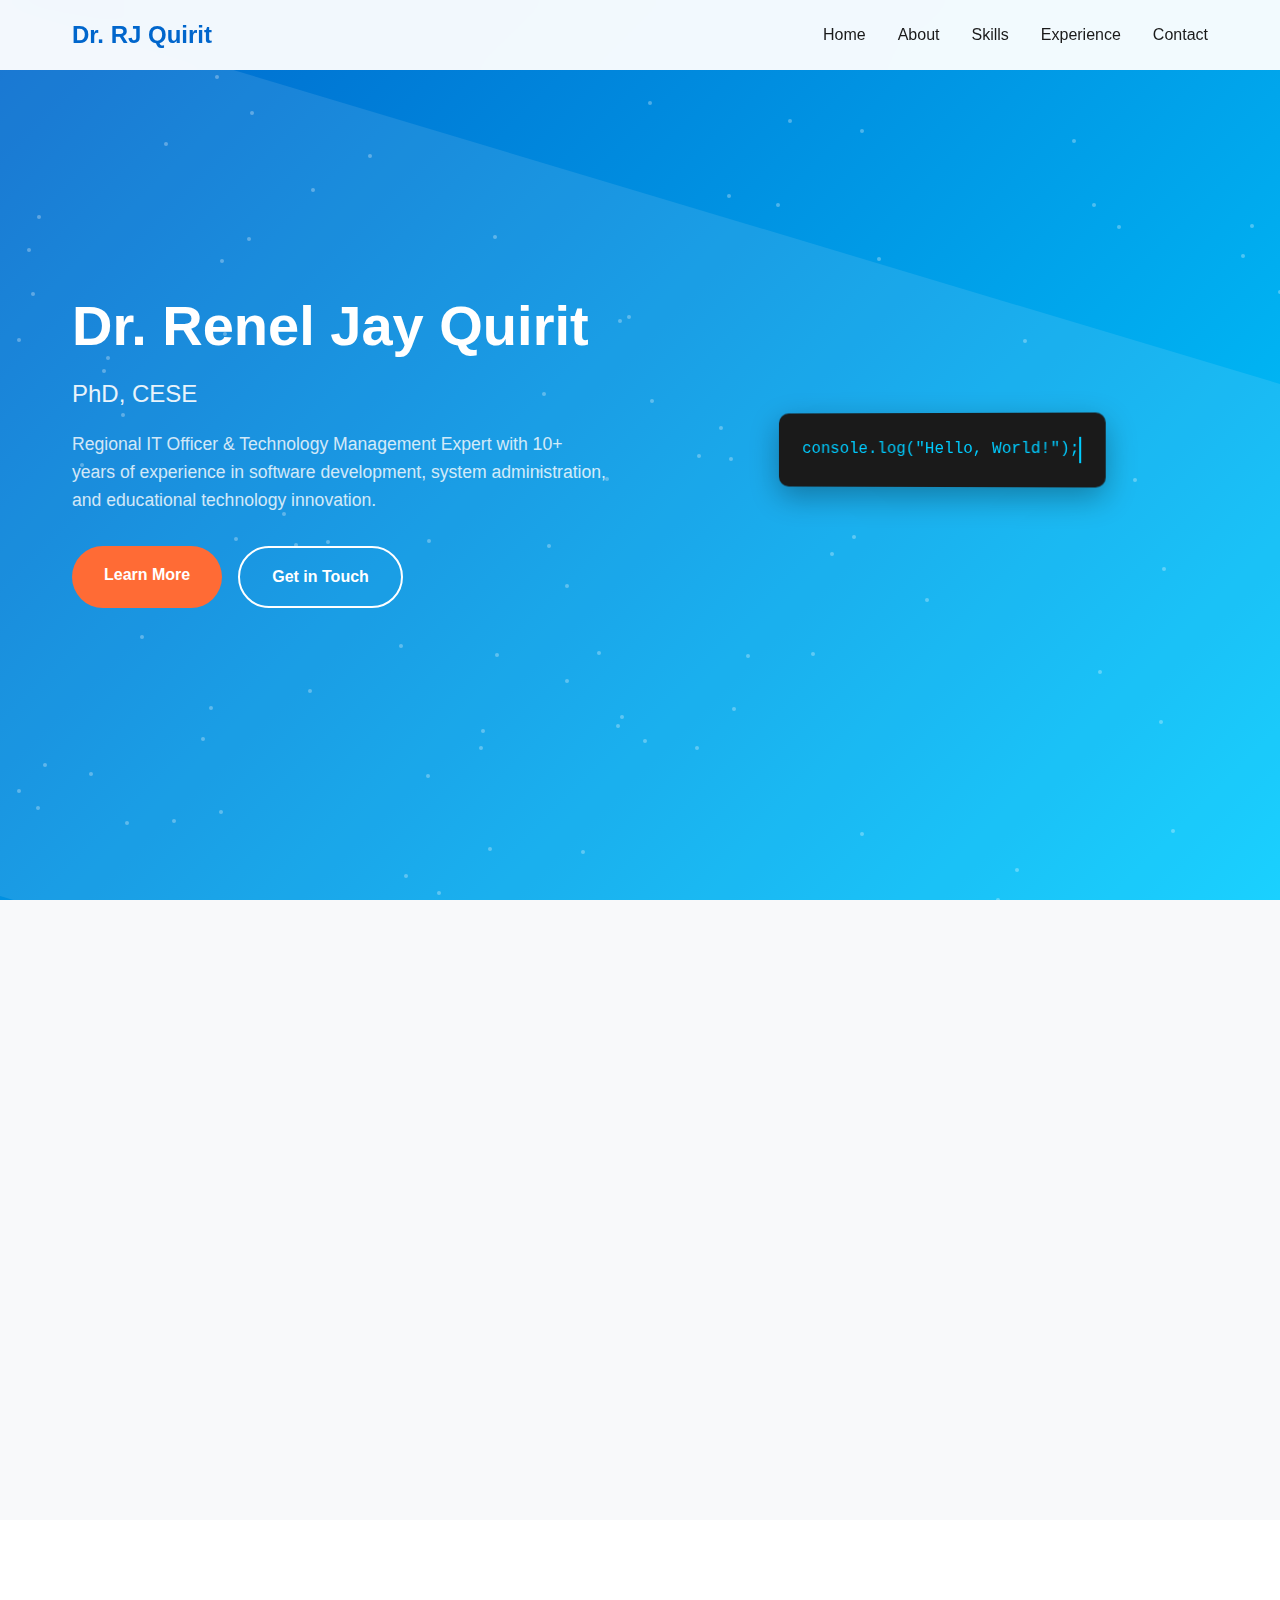
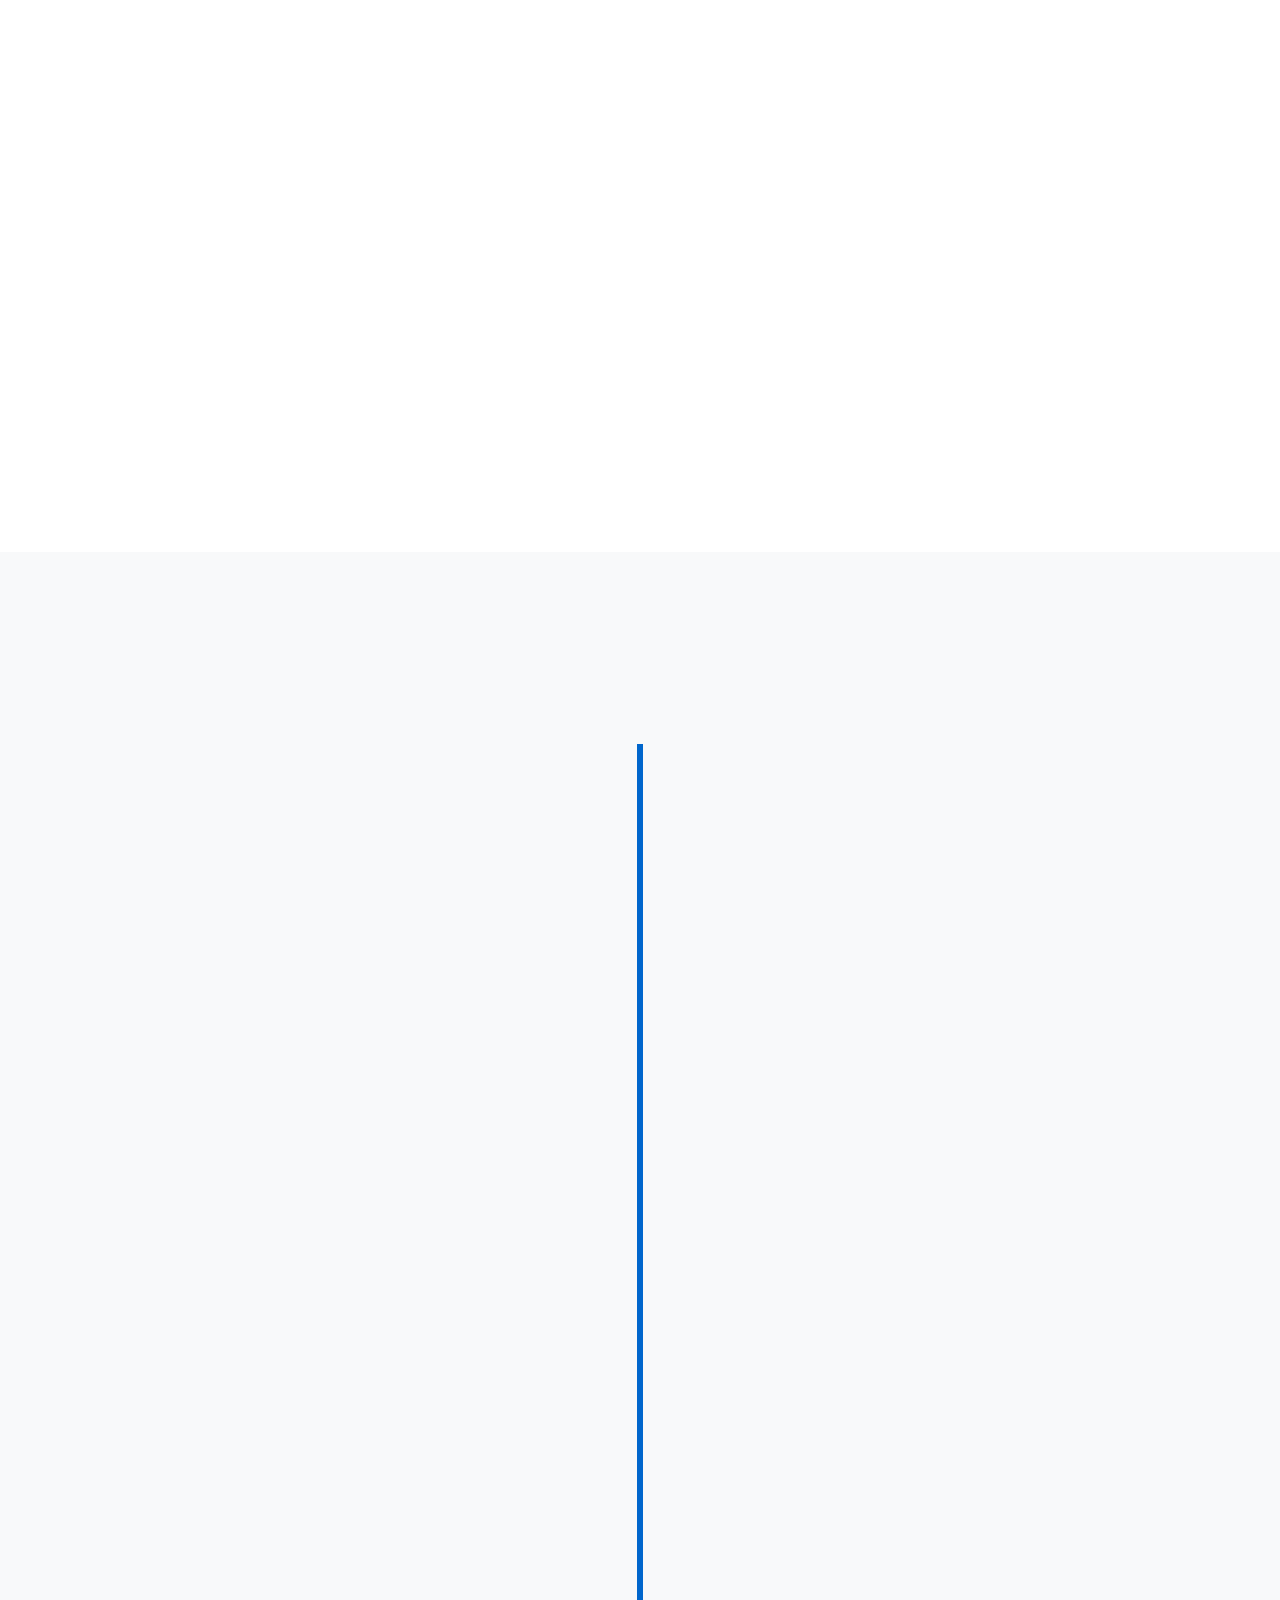
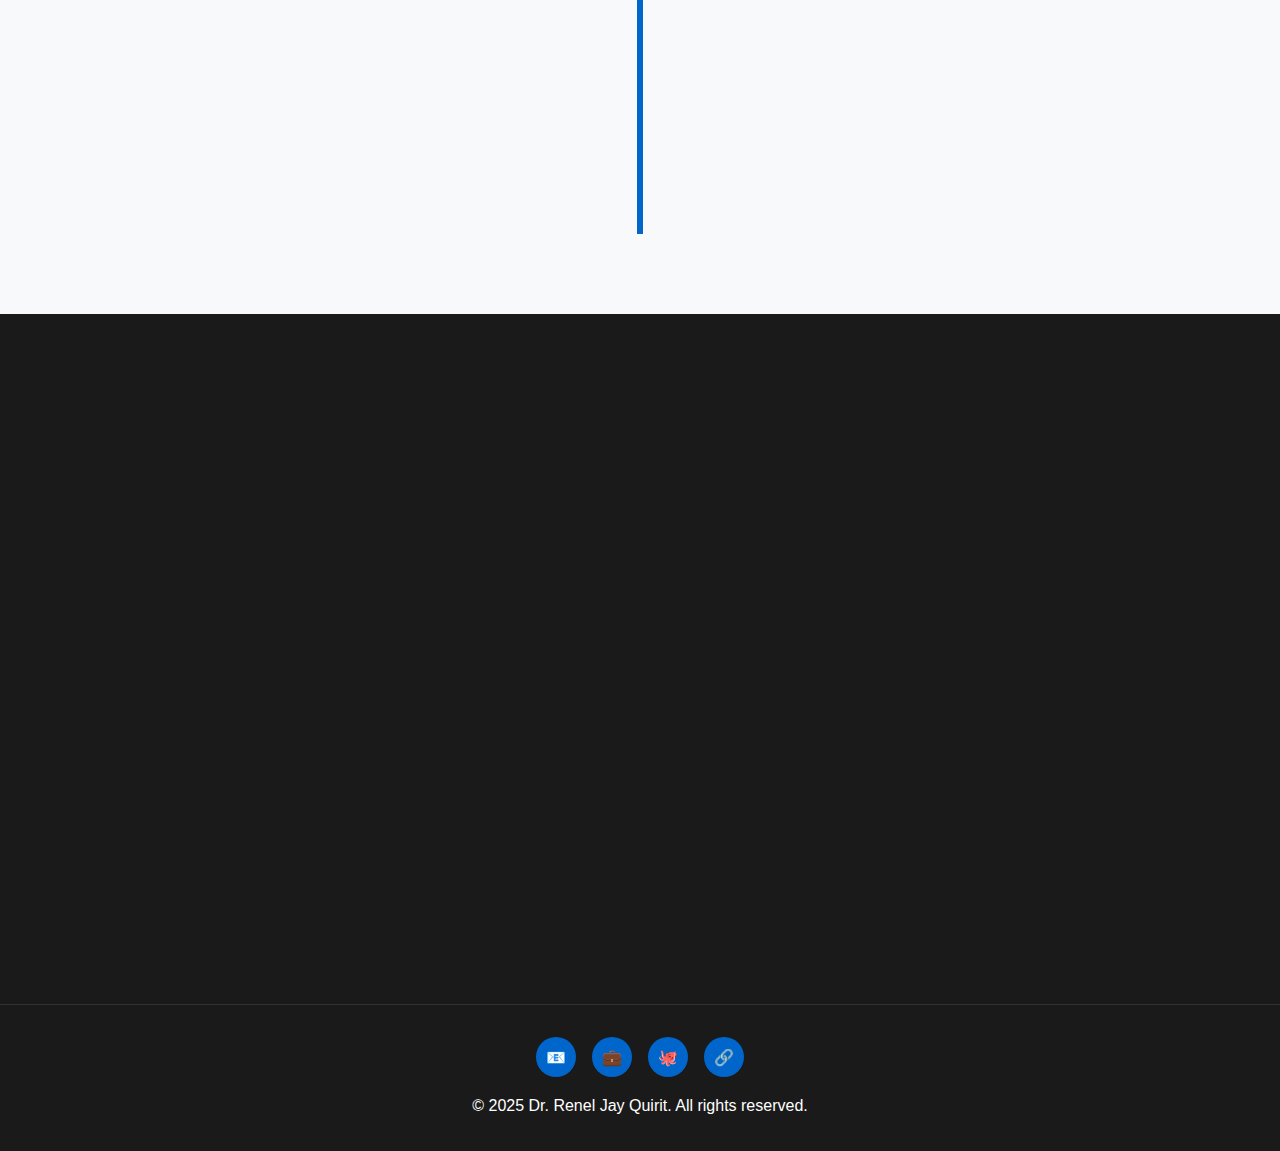
<file: new_index.html>
<!DOCTYPE html>
<html lang="en">
<head>
    <meta charset="UTF-8">
    <meta name="viewport" content="width=device-width, initial-scale=1.0">
    <title>Dr. Renel Jay Quirit - IT Specialist & Developer</title>
    <style>
        * {
            margin: 0;
            padding: 0;
            box-sizing: border-box;
        }

        :root {
            --primary-color: #0066cc;
            --secondary-color: #00ccff;
            --accent-color: #ff6b35;
            --dark-color: #1a1a1a;
            --light-color: #f8f9fa;
            --gray-color: #6c757d;
            --white: #ffffff;
        }

        body {
            font-family: 'Segoe UI', Tahoma, Geneva, Verdana, sans-serif;
            line-height: 1.6;
            color: var(--dark-color);
            background: var(--white);
            overflow-x: hidden;
        }

        /* Navigation */
        .navbar {
            position: fixed;
            top: 0;
            width: 100%;
            background: rgba(255, 255, 255, 0.95);
            backdrop-filter: blur(10px);
            z-index: 1000;
            padding: 1rem 0;
            transition: all 0.3s ease;
        }

        .navbar.scrolled {
            background: rgba(255, 255, 255, 0.98);
            box-shadow: 0 2px 20px rgba(0, 0, 0, 0.1);
        }

        .nav-container {
            max-width: 1200px;
            margin: 0 auto;
            display: flex;
            justify-content: space-between;
            align-items: center;
            padding: 0 2rem;
        }

        .logo {
            font-size: 1.5rem;
            font-weight: bold;
            color: var(--primary-color);
            text-decoration: none;
        }

        .nav-menu {
            display: flex;
            list-style: none;
            gap: 2rem;
        }

        .nav-link {
            color: var(--dark-color);
            text-decoration: none;
            font-weight: 500;
            transition: color 0.3s ease;
            position: relative;
        }

        .nav-link:hover {
            color: var(--primary-color);
        }

        .nav-link::after {
            content: '';
            position: absolute;
            bottom: -5px;
            left: 0;
            width: 0;
            height: 2px;
            background: var(--primary-color);
            transition: width 0.3s ease;
        }

        .nav-link:hover::after {
            width: 100%;
        }

        /* Hero Section */
        .hero {
            min-height: 100vh;
            display: flex;
            align-items: center;
            background: linear-gradient(135deg, var(--primary-color), var(--secondary-color));
            position: relative;
            overflow: hidden;
        }

        .hero::before {
            content: '';
            position: absolute;
            top: 0;
            left: 0;
            right: 0;
            bottom: 0;
            background: url('data:image/svg+xml,<svg xmlns="http://www.w3.org/2000/svg" viewBox="0 0 1000 1000"><polygon fill="rgba(255,255,255,0.1)" points="0,0 1000,300 1000,1000 0,700"/></svg>');
            background-size: cover;
        }

        .hero-content {
            max-width: 1200px;
            margin: 0 auto;
            padding: 0 2rem;
            display: grid;
            grid-template-columns: 1fr 1fr;
            gap: 4rem;
            align-items: center;
            position: relative;
            z-index: 1;
        }

        .hero-text {
            color: var(--white);
        }

        .hero-title {
            font-size: 3.5rem;
            font-weight: 700;
            margin-bottom: 1rem;
            line-height: 1.2;
        }

        .hero-subtitle {
            font-size: 1.5rem;
            margin-bottom: 1rem;
            opacity: 0.9;
        }

        .hero-description {
            font-size: 1.1rem;
            margin-bottom: 2rem;
            opacity: 0.8;
        }

        .hero-visual {
            display: flex;
            justify-content: center;
            align-items: center;
        }

        .code-window {
            background: var(--dark-color);
            border-radius: 10px;
            padding: 1.5rem;
            font-family: 'Courier New', monospace;
            color: var(--secondary-color);
            box-shadow: 0 10px 30px rgba(0, 0, 0, 0.3);
            transform: perspective(1000px) rotateY(-5deg);
            animation: float 3s ease-in-out infinite;
        }

        @keyframes float {
            0%, 100% { transform: perspective(1000px) rotateY(-5deg) translateY(0); }
            50% { transform: perspective(1000px) rotateY(-5deg) translateY(-10px); }
        }

        .typing-text {
            overflow: hidden;
            border-right: 2px solid var(--secondary-color);
            white-space: nowrap;
            margin: 0 auto;
            animation: typing 3s steps(30, end), blink-caret 0.75s step-end infinite;
        }

        @keyframes typing {
            from { width: 0 }
            to { width: 100% }
        }

        @keyframes blink-caret {
            from, to { border-color: transparent }
            50% { border-color: var(--secondary-color) }
        }

        .cta-buttons {
            display: flex;
            gap: 1rem;
            flex-wrap: wrap;
        }

        .btn {
            display: inline-block;
            padding: 1rem 2rem;
            text-decoration: none;
            border-radius: 50px;
            font-weight: 600;
            transition: all 0.3s ease;
            cursor: pointer;
            border: none;
            font-size: 1rem;
        }

        .btn-primary {
            background: var(--accent-color);
            color: var(--white);
        }

        .btn-primary:hover {
            background: #e55a2b;
            transform: translateY(-2px);
            box-shadow: 0 5px 15px rgba(229, 90, 43, 0.4);
        }

        .btn-secondary {
            background: transparent;
            color: var(--white);
            border: 2px solid var(--white);
        }

        .btn-secondary:hover {
            background: var(--white);
            color: var(--primary-color);
        }

        /* About Section */
        .about {
            padding: 5rem 0;
            background: var(--light-color);
        }

        .container {
            max-width: 1200px;
            margin: 0 auto;
            padding: 0 2rem;
        }

        .section-title {
            text-align: center;
            font-size: 2.5rem;
            font-weight: 700;
            margin-bottom: 3rem;
            color: var(--dark-color);
            position: relative;
        }

        .section-title::after {
            content: '';
            position: absolute;
            bottom: -10px;
            left: 50%;
            transform: translateX(-50%);
            width: 80px;
            height: 4px;
            background: var(--primary-color);
            border-radius: 2px;
        }

        .about-content {
            display: grid;
            grid-template-columns: 1fr 2fr;
            gap: 4rem;
            align-items: center;
        }

        .about-image {
            text-align: center;
        }

        .profile-pic {
            width: 250px;
            height: 250px;
            border-radius: 50%;
            background: linear-gradient(135deg, var(--primary-color), var(--secondary-color));
            display: flex;
            align-items: center;
            justify-content: center;
            font-size: 4rem;
            color: var(--white);
            font-weight: bold;
            margin: 0 auto;
            box-shadow: 0 10px 30px rgba(0, 102, 204, 0.3);
        }

        .about-text {
            font-size: 1.1rem;
            line-height: 1.8;
            color: var(--gray-color);
        }

        .highlight {
            color: var(--primary-color);
            font-weight: 600;
        }

        /* Skills Section */
        .skills {
            padding: 5rem 0;
            background: var(--white);
        }

        .skills-grid {
            display: grid;
            grid-template-columns: repeat(auto-fit, minmax(300px, 1fr));
            gap: 2rem;
            margin-top: 2rem;
        }

        .skill-category {
            background: var(--light-color);
            padding: 2rem;
            border-radius: 15px;
            transition: transform 0.3s ease;
        }

        .skill-category:hover {
            transform: translateY(-5px);
        }

        .skill-icon {
            width: 60px;
            height: 60px;
            background: var(--primary-color);
            border-radius: 50%;
            display: flex;
            align-items: center;
            justify-content: center;
            font-size: 1.5rem;
            color: var(--white);
            margin-bottom: 1rem;
        }

        .skill-title {
            font-size: 1.3rem;
            font-weight: 600;
            margin-bottom: 1rem;
            color: var(--dark-color);
        }

        .skill-list {
            list-style: none;
        }

        .skill-item {
            padding: 0.5rem 0;
            border-bottom: 1px solid rgba(0, 0, 0, 0.1);
            display: flex;
            justify-content: space-between;
            align-items: center;
        }

        .skill-bar {
            width: 100px;
            height: 8px;
            background: rgba(0, 102, 204, 0.2);
            border-radius: 4px;
            overflow: hidden;
        }

        .skill-progress {
            height: 100%;
            background: var(--primary-color);
            border-radius: 4px;
            transition: width 2s ease;
        }

        /* Experience Section */
        .experience {
            padding: 5rem 0;
            background: var(--light-color);
        }

        .timeline {
            position: relative;
            max-width: 1000px;
            margin: 0 auto;
        }

        .timeline::after {
            content: '';
            position: absolute;
            width: 6px;
            background: var(--primary-color);
            top: 0;
            bottom: 0;
            left: 50%;
            margin-left: -3px;
        }

        .timeline-item {
            padding: 10px 40px;
            position: relative;
            background: inherit;
            width: 50%;
        }

        .timeline-item::after {
            content: '';
            position: absolute;
            width: 25px;
            height: 25px;
            right: -17px;
            background: var(--primary-color);
            border: 4px solid var(--white);
            top: 15px;
            border-radius: 50%;
            z-index: 1;
        }

        .timeline-item:nth-child(odd) {
            left: 0;
        }

        .timeline-item:nth-child(even) {
            left: 50%;
        }

        .timeline-item:nth-child(even)::after {
            left: -16px;
        }

        .timeline-content {
            padding: 20px 30px;
            background: var(--white);
            position: relative;
            border-radius: 10px;
            box-shadow: 0 5px 15px rgba(0, 0, 0, 0.1);
        }

        .timeline-date {
            color: var(--primary-color);
            font-weight: 600;
            margin-bottom: 0.5rem;
        }

        .timeline-title {
            font-size: 1.2rem;
            font-weight: 600;
            margin-bottom: 0.5rem;
            color: var(--dark-color);
        }

        .timeline-company {
            color: var(--gray-color);
            font-style: italic;
            margin-bottom: 1rem;
        }

        /* Contact Section */
        .contact {
            padding: 5rem 0;
            background: var(--dark-color);
            color: var(--white);
        }

        .contact-content {
            display: grid;
            grid-template-columns: 1fr 1fr;
            gap: 4rem;
            align-items: center;
        }

        .contact-info {
            display: flex;
            flex-direction: column;
            gap: 2rem;
        }

        .contact-item {
            display: flex;
            align-items: center;
            gap: 1rem;
        }

        .contact-icon {
            width: 50px;
            height: 50px;
            background: var(--primary-color);
            border-radius: 50%;
            display: flex;
            align-items: center;
            justify-content: center;
            font-size: 1.2rem;
        }

        .contact-form {
            display: flex;
            flex-direction: column;
            gap: 1rem;
        }

        .form-group {
            display: flex;
            flex-direction: column;
        }

        .form-label {
            margin-bottom: 0.5rem;
            color: var(--white);
        }

        .form-input,
        .form-textarea {
            padding: 1rem;
            border: none;
            border-radius: 5px;
            background: rgba(255, 255, 255, 0.1);
            color: var(--white);
            font-size: 1rem;
        }

        .form-input::placeholder,
        .form-textarea::placeholder {
            color: rgba(255, 255, 255, 0.7);
        }

        .form-textarea {
            resize: vertical;
            min-height: 120px;
        }

        /* Footer */
        .footer {
            background: var(--dark-color);
            color: var(--white);
            text-align: center;
            padding: 2rem 0;
            border-top: 1px solid rgba(255, 255, 255, 0.1);
        }

        .social-links {
            display: flex;
            justify-content: center;
            gap: 1rem;
            margin-bottom: 1rem;
        }

        .social-link {
            width: 40px;
            height: 40px;
            background: var(--primary-color);
            border-radius: 50%;
            display: flex;
            align-items: center;
            justify-content: center;
            color: var(--white);
            text-decoration: none;
            transition: transform 0.3s ease;
        }

        .social-link:hover {
            transform: translateY(-3px);
        }

        /* Responsive Design */
        @media (max-width: 768px) {
            .nav-menu {
                display: none;
            }

            .hero-content {
                grid-template-columns: 1fr;
                text-align: center;
            }

            .hero-title {
                font-size: 2.5rem;
            }

            .about-content {
                grid-template-columns: 1fr;
                text-align: center;
            }

            .contact-content {
                grid-template-columns: 1fr;
            }

            .timeline::after {
                left: 31px;
            }

            .timeline-item {
                width: 100%;
                padding-left: 70px;
                padding-right: 25px;
            }

            .timeline-item::after {
                left: 15px;
            }

            .timeline-item:nth-child(even) {
                left: 0%;
            }
        }

        /* Scroll animations */
        .fade-in {
            opacity: 0;
            transform: translateY(30px);
            transition: all 0.6s ease;
        }

        .fade-in.visible {
            opacity: 1;
            transform: translateY(0);
        }

        /* Particles background */
        .particles {
            position: absolute;
            top: 0;
            left: 0;
            width: 100%;
            height: 100%;
            pointer-events: none;
        }

        .particle {
            position: absolute;
            width: 4px;
            height: 4px;
            background: rgba(255, 255, 255, 0.3);
            border-radius: 50%;
            animation: float-particle 6s infinite ease-in-out;
        }

        @keyframes float-particle {
            0%, 100% { transform: translateY(0) rotate(0deg); }
            50% { transform: translateY(-20px) rotate(180deg); }
        }
    </style>
</head>
<body>
    <!-- Navigation -->
    <nav class="navbar" id="navbar">
        <div class="nav-container">
            <a href="#" class="logo">Dr. RJ Quirit</a>
            <ul class="nav-menu">
                <li><a href="#home" class="nav-link">Home</a></li>
                <li><a href="#about" class="nav-link">About</a></li>
                <li><a href="#skills" class="nav-link">Skills</a></li>
                <li><a href="#experience" class="nav-link">Experience</a></li>
                <li><a href="#contact" class="nav-link">Contact</a></li>
            </ul>
        </div>
    </nav>

    <!-- Hero Section -->
    <section id="home" class="hero">
        <div class="particles"></div>
        <div class="hero-content">
            <div class="hero-text">
                <h1 class="hero-title">Dr. Renel Jay Quirit</h1>
                <p class="hero-subtitle">PhD, CESE</p>
                <p class="hero-description">
                    Regional IT Officer & Technology Management Expert with 10+ years of experience in software development, 
                    system administration, and educational technology innovation.
                </p>
                <div class="cta-buttons">
                    <a href="#about" class="btn btn-primary">Learn More</a>
                    <a href="#contact" class="btn btn-secondary">Get in Touch</a>
                </div>
            </div>
            <div class="hero-visual">
                <div class="code-window">
                    <div class="typing-text">
                        console.log("Hello, World!");
                    </div>
                </div>
            </div>
        </div>
    </section>

    <!-- About Section -->
    <section id="about" class="about">
        <div class="container">
            <h2 class="section-title fade-in">About Me</h2>
            <div class="about-content fade-in">
                <div class="about-image">
                    <div class="profile-pic">RJ</div>
                </div>
                <div class="about-text">
                    <p>
                        I am a seasoned IT professional with a <span class="highlight">PhD in Technology Management</span> 
                        and over a decade of experience in leading technology initiatives in the education sector. 
                        Currently serving as the <span class="highlight">Regional Information Technology Officer</span> 
                        at the Department of Education - Regional Office 10.
                    </p>
                    <p>
                        My expertise spans software development, system administration, network engineering, and 
                        educational technology integration. I have successfully led teams, managed complex IT projects, 
                        and developed innovative solutions that optimize organizational operations and enhance 
                        educational delivery.
                    </p>
                    <p>
                        With certifications including <span class="highlight">CESE</span>, 
                        <span class="highlight">Mikrotik Certified Network Engineer</span>, and 
                        <span class="highlight">Google Certified Trainer</span>, I bring both theoretical knowledge 
                        and practical expertise to every project.
                    </p>
                </div>
            </div>
        </div>
    </section>

    <!-- Skills Section -->
    <section id="skills" class="skills">
        <div class="container">
            <h2 class="section-title fade-in">Technical Skills</h2>
            <div class="skills-grid">
                <div class="skill-category fade-in">
                    <div class="skill-icon">💻</div>
                    <h3 class="skill-title">Programming & Development</h3>
                    <ul class="skill-list">
                        <li class="skill-item">
                            <span>JavaScript/HTML5/CSS3</span>
                            <div class="skill-bar"><div class="skill-progress" style="width: 95%"></div></div>
                        </li>
                        <li class="skill-item">
                            <span>Python</span>
                            <div class="skill-bar"><div class="skill-progress" style="width: 90%"></div></div>
                        </li>
                        <li class="skill-item">
                            <span>PHP/MySQL</span>
                            <div class="skill-bar"><div class="skill-progress" style="width: 85%"></div></div>
                        </li>
                        <li class="skill-item">
                            <span>C#/.NET</span>
                            <div class="skill-bar"><div class="skill-progress" style="width: 80%"></div></div>
                        </li>
                    </ul>
                </div>
                <div class="skill-category fade-in">
                    <div class="skill-icon">🌐</div>
                    <h3 class="skill-title">Network & Infrastructure</h3>
                    <ul class="skill-list">
                        <li class="skill-item">
                            <span>Network Administration</span>
                            <div class="skill-bar"><div class="skill-progress" style="width: 95%"></div></div>
                        </li>
                        <li class="skill-item">
                            <span>Mikrotik RouterOS</span>
                            <div class="skill-bar"><div class="skill-progress" style="width: 90%"></div></div>
                        </li>
                        <li class="skill-item">
                            <span>System Administration</span>
                            <div class="skill-bar"><div class="skill-progress" style="width: 88%"></div></div>
                        </li>
                        <li class="skill-item">
                            <span>Cloud Computing</span>
                            <div class="skill-bar"><div class="skill-progress" style="width: 75%"></div></div>
                        </li>
                    </ul>
                </div>
                <div class="skill-category fade-in">
                    <div class="skill-icon">🔧</div>
                    <h3 class="skill-title">Tools & Technologies</h3>
                    <ul class="skill-list">
                        <li class="skill-item">
                            <span>Database Management</span>
                            <div class="skill-bar"><div class="skill-progress" style="width: 90%"></div></div>
                        </li>
                        <li class="skill-item">
                            <span>Version Control (Git)</span>
                            <div class="skill-bar"><div class="skill-progress" style="width: 85%"></div></div>
                        </li>
                        <li class="skill-item">
                            <span>Project Management</span>
                            <div class="skill-bar"><div class="skill-progress" style="width: 92%"></div></div>
                        </li>
                        <li class="skill-item">
                            <span>Cybersecurity</span>
                            <div class="skill-bar"><div class="skill-progress" style="width: 80%"></div></div>
                        </li>
                    </ul>
                </div>
            </div>
        </div>
    </section>

    <!-- Experience Section -->
    <section id="experience" class="experience">
        <div class="container">
            <h2 class="section-title fade-in">Professional Experience</h2>
            <div class="timeline">
                <div class="timeline-item fade-in">
                    <div class="timeline-content">
                        <div class="timeline-date">Jun 2022 - Present</div>
                        <h3 class="timeline-title">Regional Information Technology Officer</h3>
                        <p class="timeline-company">Department of Education - Regional Office 10</p>
                        <p>Leading IT operations for the entire region, managing technology infrastructure, 
                           developing IT policies, and overseeing network security and system maintenance.</p>
                    </div>
                </div>
                <div class="timeline-item fade-in">
                    <div class="timeline-content">
                        <div class="timeline-date">Jun 2015 - May 2022</div>
                        <h3 class="timeline-title">Division Information Technology Officer</h3>
                        <p class="timeline-company">Department of Education - Gingoog City Division</p>
                        <p>Developed software applications, managed network infrastructure, and integrated 
                           ICT in governance and educational operations.</p>
                    </div>
                </div>
                <div class="timeline-item fade-in">
                    <div class="timeline-content">
                        <div class="timeline-date">Apr 2013 - May 2015</div>
                        <h3 class="timeline-title">IT Program Department Head</h3>
                        <p class="timeline-company">St. Rita's College of Balingasag</p>
                        <p>Managed academic performance monitoring systems, supervised faculty, and 
                           coordinated with CHED for program compliance.</p>
                    </div>
                </div>
                <div class="timeline-item fade-in">
                    <div class="timeline-content">
                        <div class="timeline-date">May 2011 - Mar 2013</div>
                        <h3 class="timeline-title">College Instructor</h3>
                        <p class="timeline-company">Christ the King College</p>
                        <p>Taught computer programming, networking, graphics design, and computer architecture 
                           to undergraduate students.</p>
                    </div>
                </div>
            </div>
        </div>
    </section>

    <!-- Contact Section -->
    <section id="contact" class="contact">
        <div class="container">
            <h2 class="section-title fade-in" style="color: white;">Get In Touch</h2>
            <div class="contact-content fade-in">
                <div class="contact-info">
                    <div class="contact-item">
                        <div class="contact-icon">📧</div>
                        <div>
                            <h3>Email</h3>
                            <p>rjquirit@gmail.com</p>
                        </div>
                    </div>
                    <div class="contact-item">
                        <div class="contact-icon">📱</div>
                        <div>
                            <h3>Phone</h3>
                            <p>+63 917 307 7968</p>
                        </div>
                    </div>
                    <div class="contact-item">
                        <div class="contact-icon">📍</div>
                        <div>
                            <h3>Location</h3>
                            <p>Gingoog City, Northern Mindanao</p>
                        </div>
                    </div>
                    <div class="contact-item">
                        <div class="contact-icon">🌐</div>
                        <div>
                            <h3>Portfolio</h3>
                            <p>rjquirit.github.io</p>
                        </div>
                    </div>
                </div>
                <form class="contact-form">
                    <div class="form-group">
                        <label class="form-label">Name</label>
                        <input type="text" class="form-input" placeholder="Your Name" required>
                    </div>
                    <div class="form-group">
                        <label class="form-label">Email</label>
                        <input type="email" class="form-input" placeholder="your.email@example.com" required>
                    </div>
                    <div class="form-group">
                        <label class="form-label">Message</label>
                        <textarea class="form-textarea" placeholder="Your message here..." required></textarea>
                    </div>
                    <button type="submit" class="btn btn-primary">Send Message</button>
                </form>
            </div>
        </div>
    </section>

    <!-- Footer -->
    <footer class="footer">
        <div class="container">
            <div class="social-links">
                <a href="#" class="social-link">📧</a>
                <a href="#" class="social-link">💼</a>
                <a href="#" class="social-link">🐙</a>
                <a href="#" class="social-link">🔗</a>
            </div>
            <p>&copy; 2025 Dr. Renel Jay Quirit. All rights reserved.</p>
        </div>
        </footer>
    <script>
        // Navbar scroll effect
        const navbar = document.getElementById('navbar');
        window.addEventListener('scroll', () => {
            if (window.scrollY > 50) {
                navbar.classList.add('scrolled');
            } else {
                navbar.classList.remove('scrolled');
            }
        });

        // Fade-in effect for sections
        const fadeInElements = document.querySelectorAll('.fade-in');
        const observer = new IntersectionObserver((entries) => {
            entries.forEach(entry => {
                if (entry.isIntersecting) {
                    entry.target.classList.add('visible');
                    observer.unobserve(entry.target);
                }
            });
        }, { threshold: 0.1 });

        fadeInElements.forEach(el => observer.observe(el));
        // Particles background
        const particlesContainer = document.querySelector('.particles');
        for (let i = 0; i < 100; i++) {
            const particle = document.createElement('div');
            particle.classList.add('particle');
            particle.style.left = Math.random() * 100 + 'vw';
            particle.style.top = Math.random() * 100 + 'vh';
            particle.style.animationDuration = Math.random() * 5 + 3 + 's';
            particlesContainer.appendChild(particle);
        }
    </script>
</body>
</html>
<!-- End of HTML Document -->
</file>
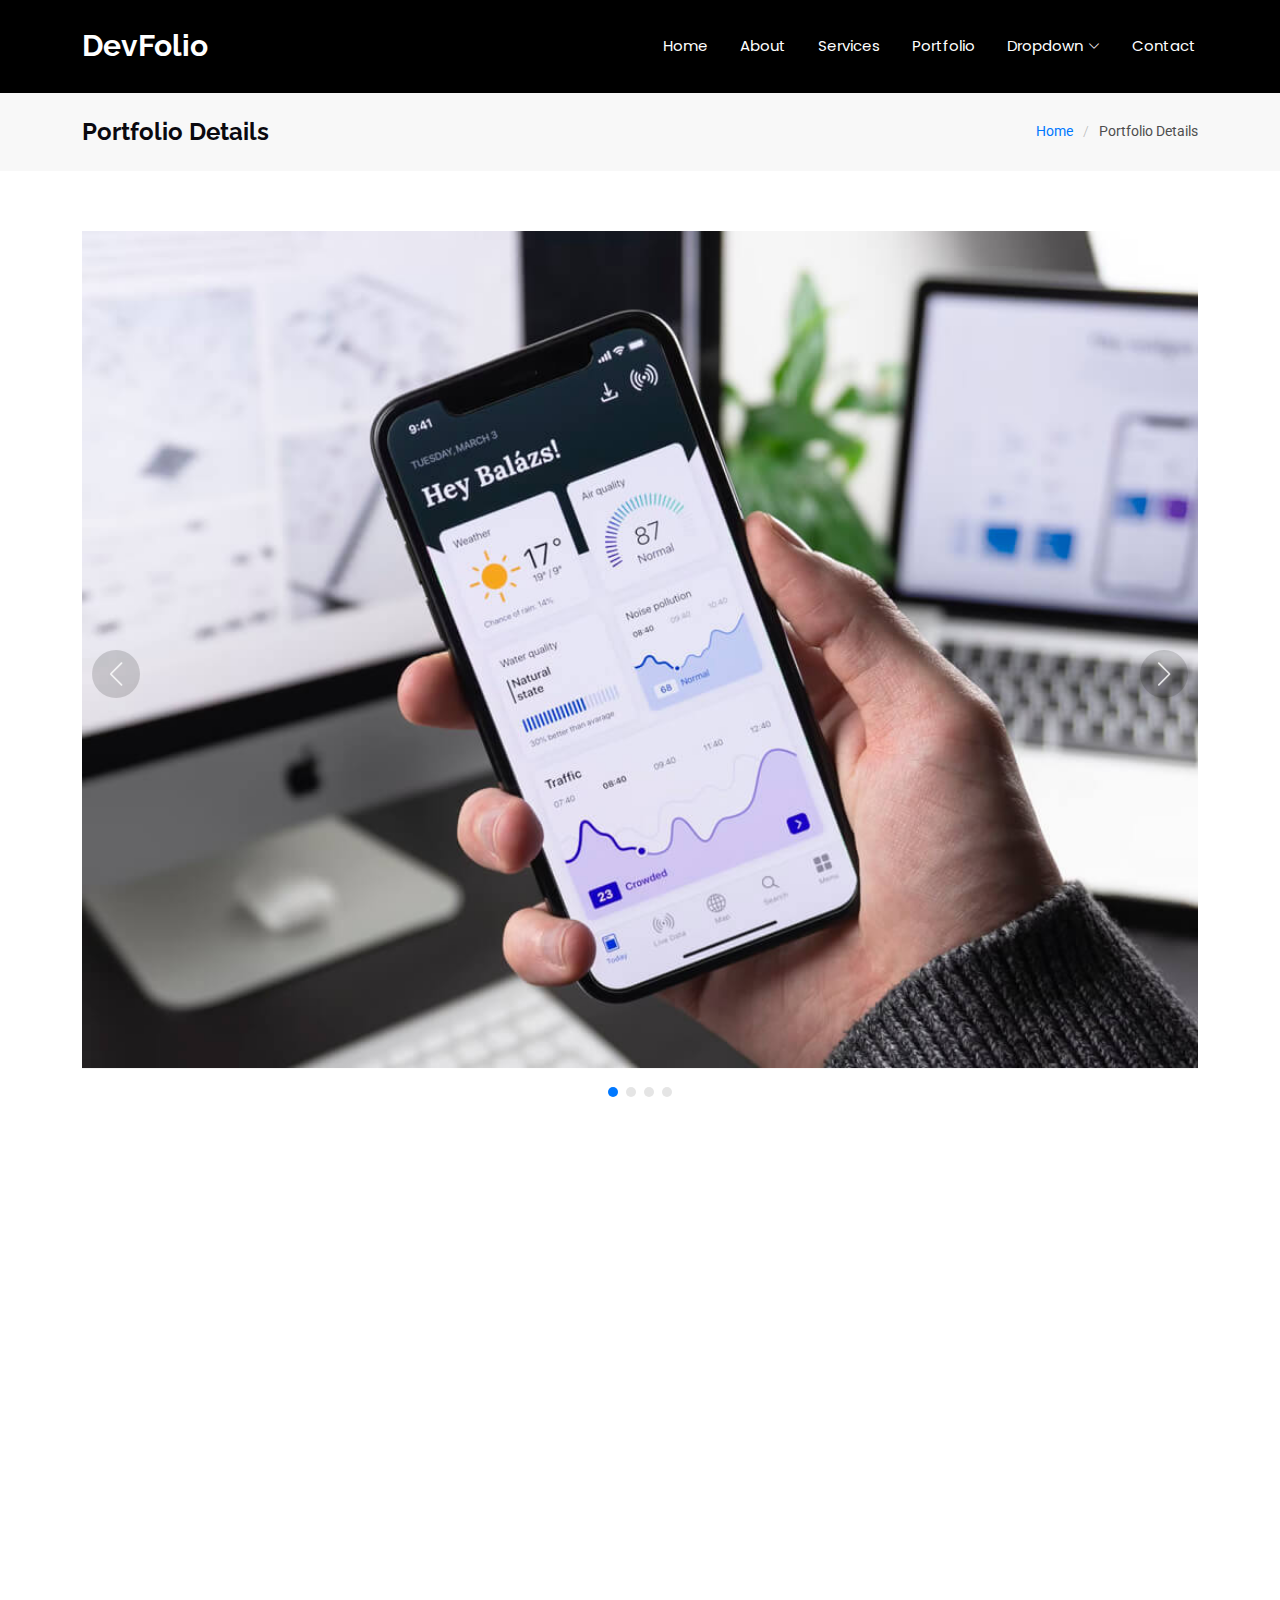
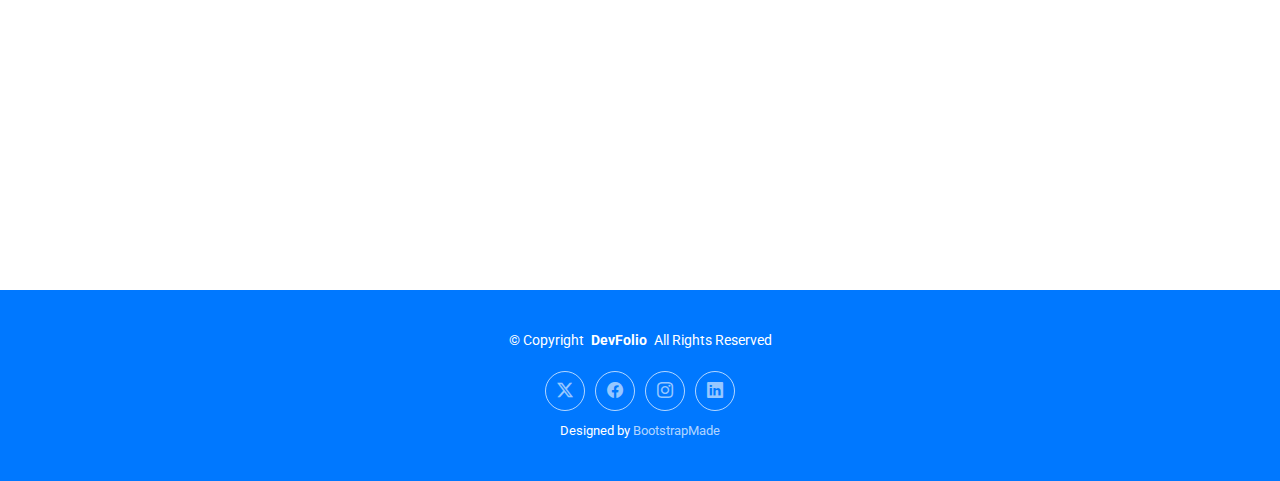
<file: portfolio-details.html>
<!DOCTYPE html>
<html lang="en">

<head>
  <meta charset="utf-8">
  <meta content="width=device-width, initial-scale=1.0" name="viewport">
  <title>Portfolio Details - DevFolio Bootstrap Template</title>
  <meta name="description" content="">
  <meta name="keywords" content="">

  <!-- Favicons -->
  <link href="assets/img/favicon.png" rel="icon">
  <link href="assets/img/apple-touch-icon.png" rel="apple-touch-icon">

  <!-- Fonts -->
  <link href="https://fonts.googleapis.com" rel="preconnect">
  <link href="https://fonts.gstatic.com" rel="preconnect" crossorigin>
  <link href="https://fonts.googleapis.com/css2?family=Roboto:ital,wght@0,100;0,300;0,400;0,500;0,700;0,900;1,100;1,300;1,400;1,500;1,700;1,900&family=Poppins:ital,wght@0,100;0,200;0,300;0,400;0,500;0,600;0,700;0,800;0,900;1,100;1,200;1,300;1,400;1,500;1,600;1,700;1,800;1,900&family=Raleway:ital,wght@0,100;0,200;0,300;0,400;0,500;0,600;0,700;0,800;0,900;1,100;1,200;1,300;1,400;1,500;1,600;1,700;1,800;1,900&display=swap" rel="stylesheet">

  <!-- Vendor CSS Files -->
  <link href="assets/vendor/bootstrap/css/bootstrap.min.css" rel="stylesheet">
  <link href="assets/vendor/bootstrap-icons/bootstrap-icons.css" rel="stylesheet">
  <link href="assets/vendor/aos/aos.css" rel="stylesheet">
  <link href="assets/vendor/glightbox/css/glightbox.min.css" rel="stylesheet">
  <link href="assets/vendor/swiper/swiper-bundle.min.css" rel="stylesheet">

  <!-- Main CSS File -->
  <link href="assets/css/main.css" rel="stylesheet">

  <!-- =======================================================
  * Template Name: DevFolio
  * Template URL: https://bootstrapmade.com/devfolio-bootstrap-portfolio-html-template/
  * Updated: Aug 07 2024 with Bootstrap v5.3.3
  * Author: BootstrapMade.com
  * License: https://bootstrapmade.com/license/
  ======================================================== -->
</head>

<body class="portfolio-details-page">

  <header id="header" class="header d-flex align-items-center sticky-top">
    <div class="container-fluid container-xl position-relative d-flex align-items-center justify-content-between">

      <a href="index.html" class="logo d-flex align-items-center">
        <!-- Uncomment the line below if you also wish to use an image logo -->
        <!-- <img src="assets/img/logo.png" alt=""> -->
        <h1 class="sitename">DevFolio</h1>
      </a>

      <nav id="navmenu" class="navmenu">
        <ul>
          <li><a href="#hero">Home<br></a></li>
          <li><a href="#about">About</a></li>
          <li><a href="#services">Services</a></li>
          <li><a href="#portfolio">Portfolio</a></li>
          <li class="dropdown"><a href="#"><span>Dropdown</span> <i class="bi bi-chevron-down toggle-dropdown"></i></a>
            <ul>
              <li><a href="#">Dropdown 1</a></li>
              <li class="dropdown"><a href="#"><span>Deep Dropdown</span> <i class="bi bi-chevron-down toggle-dropdown"></i></a>
                <ul>
                  <li><a href="#">Deep Dropdown 1</a></li>
                  <li><a href="#">Deep Dropdown 2</a></li>
                  <li><a href="#">Deep Dropdown 3</a></li>
                  <li><a href="#">Deep Dropdown 4</a></li>
                  <li><a href="#">Deep Dropdown 5</a></li>
                </ul>
              </li>
              <li><a href="#">Dropdown 2</a></li>
              <li><a href="#">Dropdown 3</a></li>
              <li><a href="#">Dropdown 4</a></li>
            </ul>
          </li>
          <li><a href="#contact">Contact</a></li>
        </ul>
        <i class="mobile-nav-toggle d-xl-none bi bi-list"></i>
      </nav>

    </div>
  </header>

  <main class="main">

    <!-- Page Title -->
    <div class="page-title" data-aos="fade">
      <div class="container d-lg-flex justify-content-between align-items-center">
        <h1 class="mb-2 mb-lg-0">Portfolio Details</h1>
        <nav class="breadcrumbs">
          <ol>
            <li><a href="index.html">Home</a></li>
            <li class="current">Portfolio Details</li>
          </ol>
        </nav>
      </div>
    </div><!-- End Page Title -->

    <!-- Portfolio Details Section -->
    <section id="portfolio-details" class="portfolio-details section">

      <div class="container" data-aos="fade-up">

        <div class="portfolio-details-slider swiper init-swiper">
          <script type="application/json" class="swiper-config">
            {
              "loop": true,
              "speed": 600,
              "autoplay": {
                "delay": 5000
              },
              "slidesPerView": "auto",
              "navigation": {
                "nextEl": ".swiper-button-next",
                "prevEl": ".swiper-button-prev"
              },
              "pagination": {
                "el": ".swiper-pagination",
                "type": "bullets",
                "clickable": true
              }
            }
          </script>
          <div class="swiper-wrapper align-items-center">

            <div class="swiper-slide">
              <img src="assets/img/portfolio/app-1.jpg" alt="">
            </div>

            <div class="swiper-slide">
              <img src="assets/img/portfolio/product-1.jpg" alt="">
            </div>

            <div class="swiper-slide">
              <img src="assets/img/portfolio/branding-1.jpg" alt="">
            </div>

            <div class="swiper-slide">
              <img src="assets/img/portfolio/books-1.jpg" alt="">
            </div>

          </div>
          <div class="swiper-button-prev"></div>
          <div class="swiper-button-next"></div>
          <div class="swiper-pagination"></div>
        </div>

        <div class="row justify-content-between gy-4 mt-4">

          <div class="col-lg-8" data-aos="fade-up">
            <div class="portfolio-description">
              <h2>This is an example of portfolio details</h2>
              <p>
                Autem ipsum nam porro corporis rerum. Quis eos dolorem eos itaque inventore commodi labore quia quia. Exercitationem repudiandae officiis neque suscipit non officia eaque itaque enim. Voluptatem officia accusantium nesciunt est omnis tempora consectetur dignissimos. Sequi nulla at esse enim cum deserunt eius.
              </p>
              <p>
                Amet consequatur qui dolore veniam voluptatem voluptatem sit. Non aspernatur atque natus ut cum nam et. Praesentium error dolores rerum minus sequi quia veritatis eum. Eos et doloribus doloremque nesciunt molestiae laboriosam.
              </p>

              <div class="testimonial-item">
                <p>
                  <i class="bi bi-quote quote-icon-left"></i>
                  <span>Export tempor illum tamen malis malis eram quae irure esse labore quem cillum quid cillum eram malis quorum velit fore eram velit sunt aliqua noster fugiat irure amet legam anim culpa.</span>
                  <i class="bi bi-quote quote-icon-right"></i>
                </p>
                <div>
                  <img src="assets/img/testimonials/testimonials-2.jpg" class="testimonial-img" alt="">
                  <h3>Sara Wilsson</h3>
                  <h4>Designer</h4>
                </div>
              </div>

              <p>
                Impedit ipsum quae et aliquid doloribus et voluptatem quasi. Perspiciatis occaecati earum et magnam animi. Quibusdam non qui ea vitae suscipit vitae sunt. Repudiandae incidunt cumque minus deserunt assumenda tempore. Delectus voluptas necessitatibus est.
              </p>

              <p>
                Sunt voluptatum sapiente facilis quo odio aut ipsum repellat debitis. Molestiae et autem libero. Explicabo et quod necessitatibus similique quis dolor eum. Numquam eaque praesentium rem et qui nesciunt.
              </p>

            </div>
          </div>

          <div class="col-lg-3" data-aos="fade-up" data-aos-delay="100">
            <div class="portfolio-info">
              <h3>Project information</h3>
              <ul>
                <li><strong>Category</strong> Web design</li>
                <li><strong>Client</strong> ASU Company</li>
                <li><strong>Project date</strong> 01 March, 2020</li>
                <li><strong>Project URL</strong> <a href="#">www.example.com</a></li>
                <li><a href="#" class="btn-visit align-self-start">Visit Website</a></li>
              </ul>
            </div>
          </div>

        </div>

      </div>

    </section><!-- /Portfolio Details Section -->

  </main>

  <footer id="footer" class="footer accent-background">

    <div class="container">
      <div class="copyright text-center ">
        <p>© <span>Copyright</span> <strong class="px-1 sitename">DevFolio</strong> <span>All Rights Reserved</span></p>
      </div>
      <div class="social-links d-flex justify-content-center">
        <a href=""><i class="bi bi-twitter-x"></i></a>
        <a href=""><i class="bi bi-facebook"></i></a>
        <a href=""><i class="bi bi-instagram"></i></a>
        <a href=""><i class="bi bi-linkedin"></i></a>
      </div>
      <div class="credits">
        <!-- All the links in the footer should remain intact. -->
        <!-- You can delete the links only if you've purchased the pro version. -->
        <!-- Licensing information: https://bootstrapmade.com/license/ -->
        <!-- Purchase the pro version with working PHP/AJAX contact form: [buy-url] -->
        Designed by <a href="https://bootstrapmade.com/">BootstrapMade</a>
      </div>
    </div>

  </footer>

  <!-- Scroll Top -->
  <a href="#" id="scroll-top" class="scroll-top d-flex align-items-center justify-content-center"><i class="bi bi-arrow-up-short"></i></a>

  <!-- Preloader -->
  <div id="preloader"></div>

  <!-- Vendor JS Files -->
  <script src="assets/vendor/bootstrap/js/bootstrap.bundle.min.js"></script>
  <script src="assets/vendor/php-email-form/validate.js"></script>
  <script src="assets/vendor/aos/aos.js"></script>
  <script src="assets/vendor/typed.js/typed.umd.js"></script>
  <script src="assets/vendor/waypoints/noframework.waypoints.js"></script>
  <script src="assets/vendor/purecounter/purecounter_vanilla.js"></script>
  <script src="assets/vendor/glightbox/js/glightbox.min.js"></script>
  <script src="assets/vendor/imagesloaded/imagesloaded.pkgd.min.js"></script>
  <script src="assets/vendor/isotope-layout/isotope.pkgd.min.js"></script>
  <script src="assets/vendor/swiper/swiper-bundle.min.js"></script>

  <!-- Main JS File -->
  <script src="assets/js/main.js"></script>

</body>

</html>
</file>
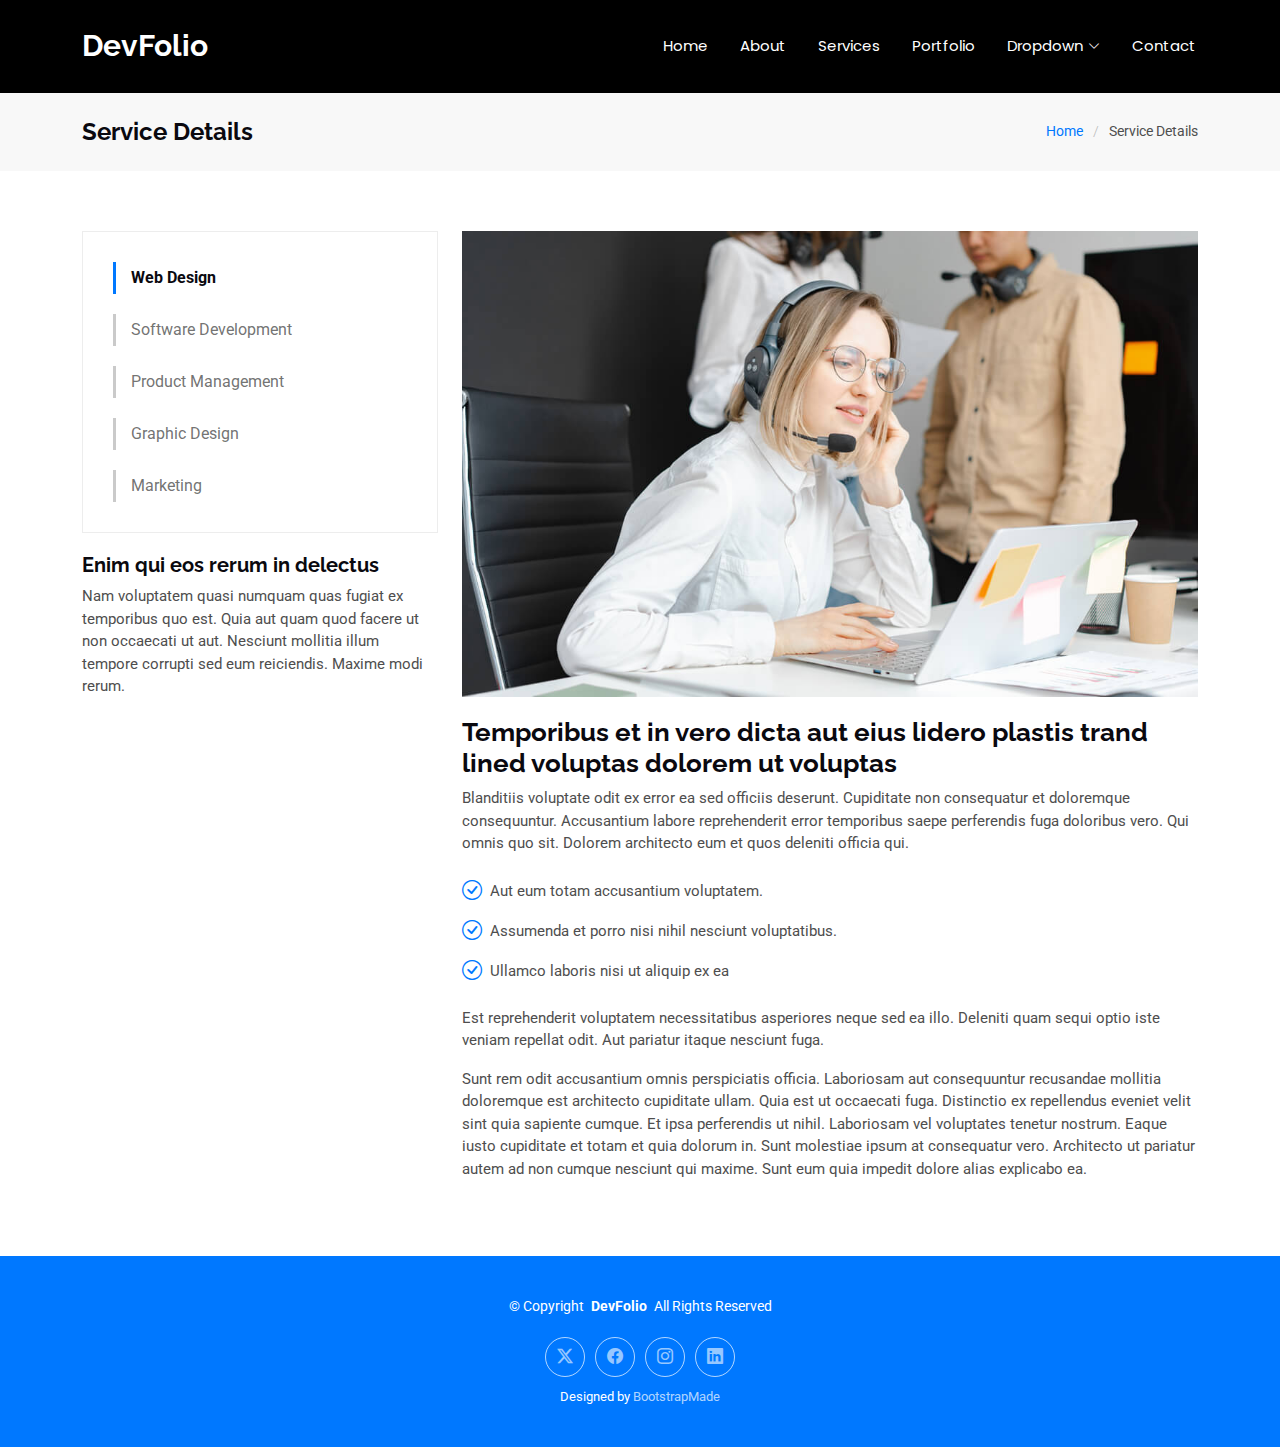
<file: service-details.html>
<!DOCTYPE html>
<html lang="en">

<head>
  <meta charset="utf-8">
  <meta content="width=device-width, initial-scale=1.0" name="viewport">
  <title>Service Details - DevFolio Bootstrap Template</title>
  <meta name="description" content="">
  <meta name="keywords" content="">

  <!-- Favicons -->
  <link href="assets/img/favicon.png" rel="icon">
  <link href="assets/img/apple-touch-icon.png" rel="apple-touch-icon">

  <!-- Fonts -->
  <link href="https://fonts.googleapis.com" rel="preconnect">
  <link href="https://fonts.gstatic.com" rel="preconnect" crossorigin>
  <link href="https://fonts.googleapis.com/css2?family=Roboto:ital,wght@0,100;0,300;0,400;0,500;0,700;0,900;1,100;1,300;1,400;1,500;1,700;1,900&family=Poppins:ital,wght@0,100;0,200;0,300;0,400;0,500;0,600;0,700;0,800;0,900;1,100;1,200;1,300;1,400;1,500;1,600;1,700;1,800;1,900&family=Raleway:ital,wght@0,100;0,200;0,300;0,400;0,500;0,600;0,700;0,800;0,900;1,100;1,200;1,300;1,400;1,500;1,600;1,700;1,800;1,900&display=swap" rel="stylesheet">

  <!-- Vendor CSS Files -->
  <link href="assets/vendor/bootstrap/css/bootstrap.min.css" rel="stylesheet">
  <link href="assets/vendor/bootstrap-icons/bootstrap-icons.css" rel="stylesheet">
  <link href="assets/vendor/aos/aos.css" rel="stylesheet">
  <link href="assets/vendor/glightbox/css/glightbox.min.css" rel="stylesheet">
  <link href="assets/vendor/swiper/swiper-bundle.min.css" rel="stylesheet">

  <!-- Main CSS File -->
  <link href="assets/css/main.css" rel="stylesheet">

  <!-- =======================================================
  * Template Name: DevFolio
  * Template URL: https://bootstrapmade.com/devfolio-bootstrap-portfolio-html-template/
  * Updated: Aug 07 2024 with Bootstrap v5.3.3
  * Author: BootstrapMade.com
  * License: https://bootstrapmade.com/license/
  ======================================================== -->
</head>

<body class="service-details-page">

  <header id="header" class="header d-flex align-items-center sticky-top">
    <div class="container-fluid container-xl position-relative d-flex align-items-center justify-content-between">

      <a href="index.html" class="logo d-flex align-items-center">
        <!-- Uncomment the line below if you also wish to use an image logo -->
        <!-- <img src="assets/img/logo.png" alt=""> -->
        <h1 class="sitename">DevFolio</h1>
      </a>

      <nav id="navmenu" class="navmenu">
        <ul>
          <li><a href="#hero">Home<br></a></li>
          <li><a href="#about">About</a></li>
          <li><a href="#services">Services</a></li>
          <li><a href="#portfolio">Portfolio</a></li>
          <li class="dropdown"><a href="#"><span>Dropdown</span> <i class="bi bi-chevron-down toggle-dropdown"></i></a>
            <ul>
              <li><a href="#">Dropdown 1</a></li>
              <li class="dropdown"><a href="#"><span>Deep Dropdown</span> <i class="bi bi-chevron-down toggle-dropdown"></i></a>
                <ul>
                  <li><a href="#">Deep Dropdown 1</a></li>
                  <li><a href="#">Deep Dropdown 2</a></li>
                  <li><a href="#">Deep Dropdown 3</a></li>
                  <li><a href="#">Deep Dropdown 4</a></li>
                  <li><a href="#">Deep Dropdown 5</a></li>
                </ul>
              </li>
              <li><a href="#">Dropdown 2</a></li>
              <li><a href="#">Dropdown 3</a></li>
              <li><a href="#">Dropdown 4</a></li>
            </ul>
          </li>
          <li><a href="#contact">Contact</a></li>
        </ul>
        <i class="mobile-nav-toggle d-xl-none bi bi-list"></i>
      </nav>

    </div>
  </header>

  <main class="main">

    <!-- Page Title -->
    <div class="page-title" data-aos="fade">
      <div class="container d-lg-flex justify-content-between align-items-center">
        <h1 class="mb-2 mb-lg-0">Service Details</h1>
        <nav class="breadcrumbs">
          <ol>
            <li><a href="index.html">Home</a></li>
            <li class="current">Service Details</li>
          </ol>
        </nav>
      </div>
    </div><!-- End Page Title -->

    <!-- Service Details Section -->
    <section id="service-details" class="service-details section">

      <div class="container">

        <div class="row gy-4">

          <div class="col-lg-4" data-aos="fade-up" data-aos-delay="100">
            <div class="services-list">
              <a href="#" class="active">Web Design</a>
              <a href="#">Software Development</a>
              <a href="#">Product Management</a>
              <a href="#">Graphic Design</a>
              <a href="#">Marketing</a>
            </div>

            <h4>Enim qui eos rerum in delectus</h4>
            <p>Nam voluptatem quasi numquam quas fugiat ex temporibus quo est. Quia aut quam quod facere ut non occaecati ut aut. Nesciunt mollitia illum tempore corrupti sed eum reiciendis. Maxime modi rerum.</p>
          </div>

          <div class="col-lg-8" data-aos="fade-up" data-aos-delay="200">
            <img src="assets/img/services.jpg" alt="" class="img-fluid services-img">
            <h3>Temporibus et in vero dicta aut eius lidero plastis trand lined voluptas dolorem ut voluptas</h3>
            <p>
              Blanditiis voluptate odit ex error ea sed officiis deserunt. Cupiditate non consequatur et doloremque consequuntur. Accusantium labore reprehenderit error temporibus saepe perferendis fuga doloribus vero. Qui omnis quo sit. Dolorem architecto eum et quos deleniti officia qui.
            </p>
            <ul>
              <li><i class="bi bi-check-circle"></i> <span>Aut eum totam accusantium voluptatem.</span></li>
              <li><i class="bi bi-check-circle"></i> <span>Assumenda et porro nisi nihil nesciunt voluptatibus.</span></li>
              <li><i class="bi bi-check-circle"></i> <span>Ullamco laboris nisi ut aliquip ex ea</span></li>
            </ul>
            <p>
              Est reprehenderit voluptatem necessitatibus asperiores neque sed ea illo. Deleniti quam sequi optio iste veniam repellat odit. Aut pariatur itaque nesciunt fuga.
            </p>
            <p>
              Sunt rem odit accusantium omnis perspiciatis officia. Laboriosam aut consequuntur recusandae mollitia doloremque est architecto cupiditate ullam. Quia est ut occaecati fuga. Distinctio ex repellendus eveniet velit sint quia sapiente cumque. Et ipsa perferendis ut nihil. Laboriosam vel voluptates tenetur nostrum. Eaque iusto cupiditate et totam et quia dolorum in. Sunt molestiae ipsum at consequatur vero. Architecto ut pariatur autem ad non cumque nesciunt qui maxime. Sunt eum quia impedit dolore alias explicabo ea.
            </p>
          </div>

        </div>

      </div>

    </section><!-- /Service Details Section -->

  </main>

  <footer id="footer" class="footer accent-background">

    <div class="container">
      <div class="copyright text-center ">
        <p>© <span>Copyright</span> <strong class="px-1 sitename">DevFolio</strong> <span>All Rights Reserved</span></p>
      </div>
      <div class="social-links d-flex justify-content-center">
        <a href=""><i class="bi bi-twitter-x"></i></a>
        <a href=""><i class="bi bi-facebook"></i></a>
        <a href=""><i class="bi bi-instagram"></i></a>
        <a href=""><i class="bi bi-linkedin"></i></a>
      </div>
      <div class="credits">
        <!-- All the links in the footer should remain intact. -->
        <!-- You can delete the links only if you've purchased the pro version. -->
        <!-- Licensing information: https://bootstrapmade.com/license/ -->
        <!-- Purchase the pro version with working PHP/AJAX contact form: [buy-url] -->
        Designed by <a href="https://bootstrapmade.com/">BootstrapMade</a>
      </div>
    </div>

  </footer>

  <!-- Scroll Top -->
  <a href="#" id="scroll-top" class="scroll-top d-flex align-items-center justify-content-center"><i class="bi bi-arrow-up-short"></i></a>

  <!-- Preloader -->
  <div id="preloader"></div>

  <!-- Vendor JS Files -->
  <script src="assets/vendor/bootstrap/js/bootstrap.bundle.min.js"></script>
  <script src="assets/vendor/php-email-form/validate.js"></script>
  <script src="assets/vendor/aos/aos.js"></script>
  <script src="assets/vendor/typed.js/typed.umd.js"></script>
  <script src="assets/vendor/waypoints/noframework.waypoints.js"></script>
  <script src="assets/vendor/purecounter/purecounter_vanilla.js"></script>
  <script src="assets/vendor/glightbox/js/glightbox.min.js"></script>
  <script src="assets/vendor/imagesloaded/imagesloaded.pkgd.min.js"></script>
  <script src="assets/vendor/isotope-layout/isotope.pkgd.min.js"></script>
  <script src="assets/vendor/swiper/swiper-bundle.min.js"></script>

  <!-- Main JS File -->
  <script src="assets/js/main.js"></script>

</body>

</html>
</file>
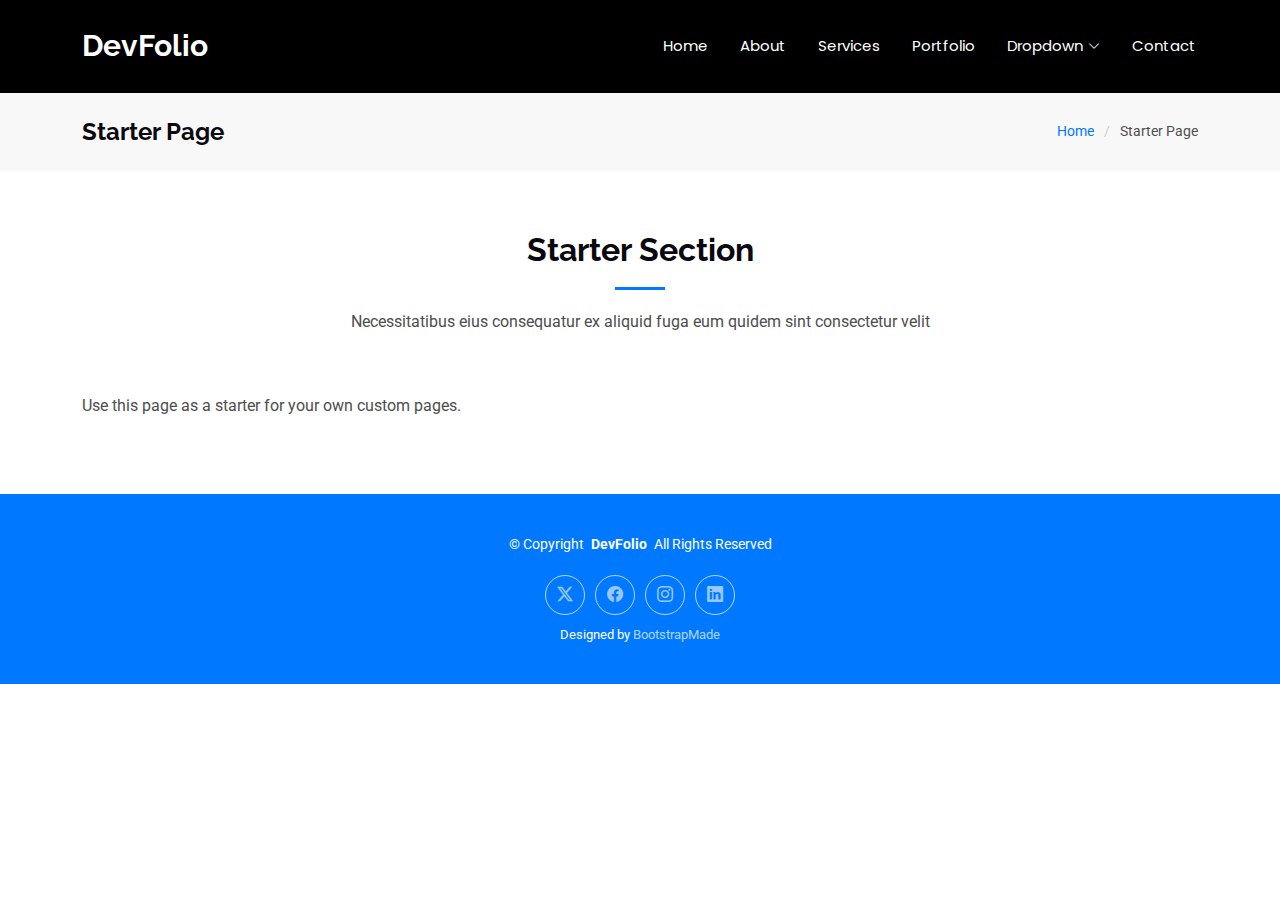
<file: starter-page.html>
<!DOCTYPE html>
<html lang="en">

<head>
  <meta charset="utf-8">
  <meta content="width=device-width, initial-scale=1.0" name="viewport">
  <title>Starter Page - DevFolio Bootstrap Template</title>
  <meta name="description" content="">
  <meta name="keywords" content="">

  <!-- Favicons -->
  <link href="assets/img/favicon.png" rel="icon">
  <link href="assets/img/apple-touch-icon.png" rel="apple-touch-icon">

  <!-- Fonts -->
  <link href="https://fonts.googleapis.com" rel="preconnect">
  <link href="https://fonts.gstatic.com" rel="preconnect" crossorigin>
  <link href="https://fonts.googleapis.com/css2?family=Roboto:ital,wght@0,100;0,300;0,400;0,500;0,700;0,900;1,100;1,300;1,400;1,500;1,700;1,900&family=Poppins:ital,wght@0,100;0,200;0,300;0,400;0,500;0,600;0,700;0,800;0,900;1,100;1,200;1,300;1,400;1,500;1,600;1,700;1,800;1,900&family=Raleway:ital,wght@0,100;0,200;0,300;0,400;0,500;0,600;0,700;0,800;0,900;1,100;1,200;1,300;1,400;1,500;1,600;1,700;1,800;1,900&display=swap" rel="stylesheet">

  <!-- Vendor CSS Files -->
  <link href="assets/vendor/bootstrap/css/bootstrap.min.css" rel="stylesheet">
  <link href="assets/vendor/bootstrap-icons/bootstrap-icons.css" rel="stylesheet">
  <link href="assets/vendor/aos/aos.css" rel="stylesheet">
  <link href="assets/vendor/glightbox/css/glightbox.min.css" rel="stylesheet">
  <link href="assets/vendor/swiper/swiper-bundle.min.css" rel="stylesheet">

  <!-- Main CSS File -->
  <link href="assets/css/main.css" rel="stylesheet">

  <!-- =======================================================
  * Template Name: DevFolio
  * Template URL: https://bootstrapmade.com/devfolio-bootstrap-portfolio-html-template/
  * Updated: Aug 07 2024 with Bootstrap v5.3.3
  * Author: BootstrapMade.com
  * License: https://bootstrapmade.com/license/
  ======================================================== -->
</head>

<body class="starter-page-page">

  <header id="header" class="header d-flex align-items-center sticky-top">
    <div class="container-fluid container-xl position-relative d-flex align-items-center justify-content-between">

      <a href="index.html" class="logo d-flex align-items-center">
        <!-- Uncomment the line below if you also wish to use an image logo -->
        <!-- <img src="assets/img/logo.png" alt=""> -->
        <h1 class="sitename">DevFolio</h1>
      </a>

      <nav id="navmenu" class="navmenu">
        <ul>
          <li><a href="#hero">Home<br></a></li>
          <li><a href="#about">About</a></li>
          <li><a href="#services">Services</a></li>
          <li><a href="#portfolio">Portfolio</a></li>
          <li class="dropdown"><a href="#"><span>Dropdown</span> <i class="bi bi-chevron-down toggle-dropdown"></i></a>
            <ul>
              <li><a href="#">Dropdown 1</a></li>
              <li class="dropdown"><a href="#"><span>Deep Dropdown</span> <i class="bi bi-chevron-down toggle-dropdown"></i></a>
                <ul>
                  <li><a href="#">Deep Dropdown 1</a></li>
                  <li><a href="#">Deep Dropdown 2</a></li>
                  <li><a href="#">Deep Dropdown 3</a></li>
                  <li><a href="#">Deep Dropdown 4</a></li>
                  <li><a href="#">Deep Dropdown 5</a></li>
                </ul>
              </li>
              <li><a href="#">Dropdown 2</a></li>
              <li><a href="#">Dropdown 3</a></li>
              <li><a href="#">Dropdown 4</a></li>
            </ul>
          </li>
          <li><a href="#contact">Contact</a></li>
        </ul>
        <i class="mobile-nav-toggle d-xl-none bi bi-list"></i>
      </nav>

    </div>
  </header>

  <main class="main">

    <!-- Page Title -->
    <div class="page-title" data-aos="fade">
      <div class="container d-lg-flex justify-content-between align-items-center">
        <h1 class="mb-2 mb-lg-0">Starter Page</h1>
        <nav class="breadcrumbs">
          <ol>
            <li><a href="index.html">Home</a></li>
            <li class="current">Starter Page</li>
          </ol>
        </nav>
      </div>
    </div><!-- End Page Title -->

    <!-- Starter Section Section -->
    <section id="starter-section" class="starter-section section">

      <!-- Section Title -->
      <div class="container section-title" data-aos="fade-up">
        <h2>Starter Section</h2>
        <p>Necessitatibus eius consequatur ex aliquid fuga eum quidem sint consectetur velit</p>
      </div><!-- End Section Title -->

      <div class="container" data-aos="fade-up">
        <p>Use this page as a starter for your own custom pages.</p>
      </div>

    </section><!-- /Starter Section Section -->

  </main>

  <footer id="footer" class="footer accent-background">

    <div class="container">
      <div class="copyright text-center ">
        <p>© <span>Copyright</span> <strong class="px-1 sitename">DevFolio</strong> <span>All Rights Reserved</span></p>
      </div>
      <div class="social-links d-flex justify-content-center">
        <a href=""><i class="bi bi-twitter-x"></i></a>
        <a href=""><i class="bi bi-facebook"></i></a>
        <a href=""><i class="bi bi-instagram"></i></a>
        <a href=""><i class="bi bi-linkedin"></i></a>
      </div>
      <div class="credits">
        <!-- All the links in the footer should remain intact. -->
        <!-- You can delete the links only if you've purchased the pro version. -->
        <!-- Licensing information: https://bootstrapmade.com/license/ -->
        <!-- Purchase the pro version with working PHP/AJAX contact form: [buy-url] -->
        Designed by <a href="https://bootstrapmade.com/">BootstrapMade</a>
      </div>
    </div>

  </footer>

  <!-- Scroll Top -->
  <a href="#" id="scroll-top" class="scroll-top d-flex align-items-center justify-content-center"><i class="bi bi-arrow-up-short"></i></a>

  <!-- Preloader -->
  <div id="preloader"></div>

  <!-- Vendor JS Files -->
  <script src="assets/vendor/bootstrap/js/bootstrap.bundle.min.js"></script>
  <script src="assets/vendor/php-email-form/validate.js"></script>
  <script src="assets/vendor/aos/aos.js"></script>
  <script src="assets/vendor/typed.js/typed.umd.js"></script>
  <script src="assets/vendor/waypoints/noframework.waypoints.js"></script>
  <script src="assets/vendor/purecounter/purecounter_vanilla.js"></script>
  <script src="assets/vendor/glightbox/js/glightbox.min.js"></script>
  <script src="assets/vendor/imagesloaded/imagesloaded.pkgd.min.js"></script>
  <script src="assets/vendor/isotope-layout/isotope.pkgd.min.js"></script>
  <script src="assets/vendor/swiper/swiper-bundle.min.js"></script>

  <!-- Main JS File -->
  <script src="assets/js/main.js"></script>

</body>

</html>
</file>
<file: assets/css/main.css>
/**
* Template Name: DevFolio
* Template URL: https://bootstrapmade.com/devfolio-bootstrap-portfolio-html-template/
* Updated: Aug 07 2024 with Bootstrap v5.3.3
* Author: BootstrapMade.com
* License: https://bootstrapmade.com/license/
*/

/*--------------------------------------------------------------
# Font & Color Variables
# Help: https://bootstrapmade.com/color-system/
--------------------------------------------------------------*/
/* Fonts */
:root {
  --default-font: "Roboto",  system-ui, -apple-system, "Segoe UI", Roboto, "Helvetica Neue", Arial, "Noto Sans", "Liberation Sans", sans-serif, "Apple Color Emoji", "Segoe UI Emoji", "Segoe UI Symbol", "Noto Color Emoji";
  --heading-font: "Raleway",  sans-serif;
  --nav-font: "Poppins",  sans-serif;
}

/* Global Colors - The following color variables are used throughout the website. Updating them here will change the color scheme of the entire website */
:root { 
  --background-color: #ffffff; /* Background color for the entire website, including individual sections */
  --default-color: #4e4e4e; /* Default color used for the majority of the text content across the entire website */
  --heading-color: #0a090f; /* Color for headings, subheadings and title throughout the website */
  --accent-color: #0078ff; /* Accent color that represents your brand on the website. It's used for buttons, links, and other elements that need to stand out */
  --surface-color: #ffffff; /* The surface color is used as a background of boxed elements within sections, such as cards, icon boxes, or other elements that require a visual separation from the global background. */
  --contrast-color: #ffffff; /* Contrast color for text, ensuring readability against backgrounds of accent, heading, or default colors. */
}

/* Nav Menu Colors - The following color variables are used specifically for the navigation menu. They are separate from the global colors to allow for more customization options */
:root {
  --nav-color: #ffffff;  /* The default color of the main navmenu links */
  --nav-hover-color: #ffffff; /* Applied to main navmenu links when they are hovered over or active */
  --nav-mobile-background-color: #ffffff; /* Used as the background color for mobile navigation menu */
  --nav-dropdown-background-color: #ffffff; /* Used as the background color for dropdown items that appear when hovering over primary navigation items */
  --nav-dropdown-color: #212529; /* Used for navigation links of the dropdown items in the navigation menu. */
  --nav-dropdown-hover-color: #0078ff; /* Similar to --nav-hover-color, this color is applied to dropdown navigation links when they are hovered over. */
}

/* Color Presets - These classes override global colors when applied to any section or element, providing reuse of the sam color scheme. */

.light-background {
  --background-color: #f9f9f9;
  --surface-color: #ffffff;
}

.dark-background {
  --background-color: #060606;
  --default-color: #ffffff;
  --heading-color: #ffffff;
  --surface-color: #252525;
  --contrast-color: #ffffff;
}

.accent-background {
  --background-color: #0078ff;
  --default-color: #ffffff;
  --heading-color: #ffffff;
  --accent-color: #ffffff;
  --surface-color: #3393ff;
  --contrast-color: #ffffff;
}

/* Smooth scroll */
:root {
  scroll-behavior: smooth;
}

/*--------------------------------------------------------------
# General Styling & Shared Classes
--------------------------------------------------------------*/
body {
  color: var(--default-color);
  background-color: var(--background-color);
  font-family: var(--default-font);
}

a {
  color: var(--accent-color);
  text-decoration: none;
  transition: 0.3s;
}

a:hover {
  color: color-mix(in srgb, var(--accent-color), transparent 25%);
  text-decoration: none;
}

h1,
h2,
h3,
h4,
h5,
h6 {
  color: var(--heading-color);
  font-family: var(--heading-font);
}

/* PHP Email Form Messages
------------------------------*/
.php-email-form .error-message {
  display: none;
  background: #df1529;
  color: #ffffff;
  text-align: left;
  padding: 15px;
  margin-bottom: 24px;
  font-weight: 600;
}

.php-email-form .sent-message {
  display: none;
  color: #ffffff;
  background: #059652;
  text-align: center;
  padding: 15px;
  margin-bottom: 24px;
  font-weight: 600;
}

.php-email-form .loading {
  display: none;
  background: var(--surface-color);
  text-align: center;
  padding: 15px;
  margin-bottom: 24px;
}

.php-email-form .loading:before {
  content: "";
  display: inline-block;
  border-radius: 50%;
  width: 24px;
  height: 24px;
  margin: 0 10px -6px 0;
  border: 3px solid var(--accent-color);
  border-top-color: var(--surface-color);
  animation: php-email-form-loading 1s linear infinite;
}

@keyframes php-email-form-loading {
  0% {
    transform: rotate(0deg);
  }

  100% {
    transform: rotate(360deg);
  }
}

/*--------------------------------------------------------------
# Global Header
--------------------------------------------------------------*/
.header {
  --background-color: #000000;
  --default-color: #ffffff;
  --heading-color: #ffffff;
  color: var(--default-color);
  background-color: var(--background-color);
  padding: 20px 0;
  transition: all 0.5s;
  z-index: 997;
}

.header .logo {
  line-height: 1;
}

.header .logo img {
  max-height: 32px;
  margin-right: 8px;
}

.header .logo h1 {
  font-size: 30px;
  margin: 0;
  font-weight: 700;
  color: var(--heading-color);
}

.scrolled .header {
  box-shadow: 0px 0 18px rgba(0, 0, 0, 0.1);
}

/*--------------------------------------------------------------
# Navigation Menu
--------------------------------------------------------------*/
/* Desktop Navigation */
@media (min-width: 1200px) {
  .navmenu {
    padding: 0;
  }

  .navmenu ul {
    margin: 0;
    padding: 0;
    display: flex;
    list-style: none;
    align-items: center;
  }

  .navmenu li {
    position: relative;
  }

  .navmenu>ul>li {
    white-space: nowrap;
    padding: 15px 14px;
  }

  .navmenu>ul>li:last-child {
    padding-right: 0;
  }

  .navmenu a,
  .navmenu a:focus {
    color: var(--nav-color);
    font-size: 15px;
    padding: 0 2px;
    font-family: var(--nav-font);
    font-weight: 400;
    display: flex;
    align-items: center;
    justify-content: space-between;
    white-space: nowrap;
    transition: 0.3s;
    position: relative;
  }

  .navmenu a i,
  .navmenu a:focus i {
    font-size: 12px;
    line-height: 0;
    margin-left: 5px;
    transition: 0.3s;
  }

  .navmenu>ul>li>a:before {
    content: "";
    position: absolute;
    width: 100%;
    height: 2px;
    bottom: -6px;
    left: 0;
    background-color: var(--nav-hover-color);
    visibility: hidden;
    width: 0px;
    transition: all 0.3s ease-in-out 0s;
  }

  .navmenu a:hover:before,
  .navmenu li:hover>a:before,
  .navmenu .active:before {
    visibility: visible;
    width: 100%;
  }

  .navmenu li:hover>a,
  .navmenu .active,
  .navmenu .active:focus {
    color: var(--nav-hover-color);
  }

  .navmenu .dropdown ul {
    margin: 0;
    padding: 10px 0;
    background: var(--nav-dropdown-background-color);
    display: block;
    position: absolute;
    visibility: hidden;
    left: 14px;
    top: 130%;
    opacity: 0;
    transition: 0.3s;
    border-radius: 4px;
    z-index: 99;
    box-shadow: 0px 0px 30px rgba(0, 0, 0, 0.1);
  }

  .navmenu .dropdown ul li {
    min-width: 200px;
  }

  .navmenu .dropdown ul a {
    padding: 10px 20px;
    font-size: 15px;
    text-transform: none;
    color: var(--nav-dropdown-color);
  }

  .navmenu .dropdown ul a i {
    font-size: 12px;
  }

  .navmenu .dropdown ul a:hover,
  .navmenu .dropdown ul .active:hover,
  .navmenu .dropdown ul li:hover>a {
    color: var(--nav-dropdown-hover-color);
  }

  .navmenu .dropdown:hover>ul {
    opacity: 1;
    top: 100%;
    visibility: visible;
  }

  .navmenu .dropdown .dropdown ul {
    top: 0;
    left: -90%;
    visibility: hidden;
  }

  .navmenu .dropdown .dropdown:hover>ul {
    opacity: 1;
    top: 0;
    left: -100%;
    visibility: visible;
  }
}

/* Mobile Navigation */
@media (max-width: 1199px) {
  .mobile-nav-toggle {
    color: var(--nav-color);
    font-size: 28px;
    line-height: 0;
    margin-right: 10px;
    cursor: pointer;
    transition: color 0.3s;
  }

  .navmenu {
    padding: 0;
    z-index: 9997;
  }

  .navmenu ul {
    display: none;
    list-style: none;
    position: absolute;
    inset: 60px 20px 20px 20px;
    padding: 10px 0;
    margin: 0;
    border-radius: 6px;
    background-color: var(--nav-mobile-background-color);
    border: 1px solid color-mix(in srgb, var(--default-color), transparent 90%);
    box-shadow: none;
    overflow-y: auto;
    transition: 0.3s;
    z-index: 9998;
  }

  .navmenu a,
  .navmenu a:focus {
    color: var(--nav-dropdown-color);
    padding: 10px 20px;
    font-family: var(--nav-font);
    font-size: 17px;
    font-weight: 500;
    display: flex;
    align-items: center;
    justify-content: space-between;
    white-space: nowrap;
    transition: 0.3s;
  }

  .navmenu a i,
  .navmenu a:focus i {
    font-size: 12px;
    line-height: 0;
    margin-left: 5px;
    width: 30px;
    height: 30px;
    display: flex;
    align-items: center;
    justify-content: center;
    border-radius: 50%;
    transition: 0.3s;
    background-color: color-mix(in srgb, var(--accent-color), transparent 90%);
  }

  .navmenu a i:hover,
  .navmenu a:focus i:hover {
    background-color: var(--accent-color);
    color: var(--contrast-color);
  }

  .navmenu a:hover,
  .navmenu .active,
  .navmenu .active:focus {
    color: var(--nav-dropdown-hover-color);
  }

  .navmenu .active i,
  .navmenu .active:focus i {
    background-color: var(--accent-color);
    color: var(--contrast-color);
    transform: rotate(180deg);
  }

  .navmenu .dropdown ul {
    position: static;
    display: none;
    z-index: 99;
    padding: 10px 0;
    margin: 10px 20px;
    background-color: var(--nav-dropdown-background-color);
    transition: all 0.5s ease-in-out;
  }

  .navmenu .dropdown ul ul {
    background-color: rgba(33, 37, 41, 0.1);
  }

  .navmenu .dropdown>.dropdown-active {
    display: block;
    background-color: rgba(33, 37, 41, 0.03);
  }

  .mobile-nav-active {
    overflow: hidden;
  }

  .mobile-nav-active .mobile-nav-toggle {
    color: #fff;
    position: absolute;
    font-size: 32px;
    top: 15px;
    right: 15px;
    margin-right: 0;
    z-index: 9999;
  }

  .mobile-nav-active .navmenu {
    position: fixed;
    overflow: hidden;
    inset: 0;
    background: rgba(33, 37, 41, 0.8);
    transition: 0.3s;
  }

  .mobile-nav-active .navmenu>ul {
    display: block;
  }
}

/*--------------------------------------------------------------
# Global Footer
--------------------------------------------------------------*/
.footer {
  color: var(--default-color);
  background-color: var(--background-color);
  font-size: 14px;
  padding: 40px 0;
  position: relative;
}

.footer .copyright p {
  margin-bottom: 0;
}

.footer .social-links {
  margin-top: 20px;
}

.footer .social-links a {
  display: flex;
  align-items: center;
  justify-content: center;
  width: 40px;
  height: 40px;
  border-radius: 50%;
  border: 1px solid color-mix(in srgb, var(--default-color), transparent 30%);
  font-size: 16px;
  color: color-mix(in srgb, var(--default-color), transparent 40%);
  margin: 0 5px;
  transition: 0.3s;
}

.footer .social-links a:hover {
  color: var(--default-color);
  border-color: var(--default-color);
}

.footer .credits {
  margin-top: 10px;
  font-size: 13px;
  text-align: center;
}

.footer .credits a {
  color: color-mix(in srgb, var(--default-color), transparent 30%);
}

/*--------------------------------------------------------------
# Preloader
--------------------------------------------------------------*/
#preloader {
  position: fixed;
  inset: 0;
  z-index: 999999;
  overflow: hidden;
  background: var(--background-color);
  transition: all 0.6s ease-out;
}

#preloader:before {
  content: "";
  position: fixed;
  top: calc(50% - 30px);
  left: calc(50% - 30px);
  border: 6px solid #ffffff;
  border-color: var(--accent-color) transparent var(--accent-color) transparent;
  border-radius: 50%;
  width: 60px;
  height: 60px;
  animation: animate-preloader 1.5s linear infinite;
}

@keyframes animate-preloader {
  0% {
    transform: rotate(0deg);
  }

  100% {
    transform: rotate(360deg);
  }
}

/*--------------------------------------------------------------
# Scroll Top Button
--------------------------------------------------------------*/
.scroll-top {
  position: fixed;
  visibility: hidden;
  opacity: 0;
  right: 15px;
  bottom: -15px;
  z-index: 99999;
  background-color: var(--accent-color);
  width: 44px;
  height: 44px;
  border-radius: 50px;
  transition: all 0.4s;
}

.scroll-top i {
  font-size: 24px;
  color: var(--contrast-color);
  line-height: 0;
}

.scroll-top:hover {
  background-color: color-mix(in srgb, var(--accent-color), transparent 20%);
  color: var(--contrast-color);
}

.scroll-top.active {
  visibility: visible;
  opacity: 1;
  bottom: 15px;
}

/*--------------------------------------------------------------
# Disable aos animation delay on mobile devices
--------------------------------------------------------------*/
@media screen and (max-width: 768px) {
  [data-aos-delay] {
    transition-delay: 0 !important;
  }
}

/*--------------------------------------------------------------
# Global Page Titles & Breadcrumbs
--------------------------------------------------------------*/
.page-title {
  --background-color: color-mix(in srgb, var(--default-color), transparent 96%);
  color: var(--default-color);
  background-color: var(--background-color);
  padding: 25px 0;
  position: relative;
}

.page-title h1 {
  font-size: 24px;
  font-weight: 700;
}

.page-title .breadcrumbs ol {
  display: flex;
  flex-wrap: wrap;
  list-style: none;
  padding: 0;
  margin: 0;
  font-size: 14px;
  font-weight: 400;
}

.page-title .breadcrumbs ol li+li {
  padding-left: 10px;
}

.page-title .breadcrumbs ol li+li::before {
  content: "/";
  display: inline-block;
  padding-right: 10px;
  color: color-mix(in srgb, var(--default-color), transparent 70%);
}

/*--------------------------------------------------------------
# Global Sections
--------------------------------------------------------------*/
section,
.section {
  color: var(--default-color);
  background-color: var(--background-color);
  padding: 60px 0;
  scroll-margin-top: 92px;
  overflow: clip;
}

@media (max-width: 1199px) {

  section,
  .section {
    scroll-margin-top: 76px;
  }
}

/*--------------------------------------------------------------
# Global Section Titles
--------------------------------------------------------------*/
.section-title {
  text-align: center;
  padding-bottom: 60px;
  position: relative;
}

.section-title h2 {
  font-size: 32px;
  font-weight: 700;
  margin-bottom: 20px;
  padding-bottom: 20px;
  position: relative;
}

.section-title h2:after {
  content: "";
  position: absolute;
  display: block;
  width: 50px;
  height: 3px;
  background: var(--accent-color);
  left: 0;
  right: 0;
  bottom: 0;
  margin: auto;
}

.section-title p {
  margin-bottom: 0;
}

/*--------------------------------------------------------------
# Hero Section
--------------------------------------------------------------*/
.hero {
  width: 100%;
  min-height: calc(100vh - 92px);
  position: relative;
  padding: 60px 0;
  display: flex;
  align-items: center;
  justify-content: center;
}

.hero img {
  position: absolute;
  inset: 0;
  display: block;
  width: 100%;
  height: 100%;
  object-fit: cover;
  z-index: 1;
}

.hero:before {
  content: "";
  background: color-mix(in srgb, var(--background-color), transparent 30%);
  position: absolute;
  inset: 0;
  z-index: 2;
}

.hero .container {
  position: relative;
  z-index: 3;
}

.hero h2 {
  margin: 0;
  font-size: 64px;
  font-weight: 700;
}

.hero p {
  margin: 5px 0 0 0;
  font-size: 36px;
  font-weight: 600;
}

.hero p span {
  letter-spacing: 1px;
}

@media (max-width: 768px) {
  .hero h2 {
    font-size: 32px;
  }

  .hero p {
    font-size: 20px;
  }
}

/*--------------------------------------------------------------
# About Section
--------------------------------------------------------------*/
.about .container {
  background-color: var(--surface-color);
  box-shadow: 0px 2px 15px rgba(0, 0, 0, 0.1);
  padding: 30px;
}

.about .skills-content h5 {
  font-size: 18px;
  font-weight: 700;
  margin: 30px 0 15px 0;
}

.about .progress {
  height: 36px;
  display: block;
  background: none;
  border-radius: 0;
  margin-top: 15px;
}

.about .progress .skill {
  color: var(--default-color);
  padding: 0;
  margin: 0 0 6px 0;
  text-transform: uppercase;
  display: block;
  font-weight: 600;
  font-family: var(--heading-font);
}

.about .progress .skill .val {
  float: right;
  font-style: normal;
}

.about .progress-bar-wrap {
  background: color-mix(in srgb, var(--default-color), transparent 90%);
  height: 10px;
}

.about .progress-bar {
  width: 1px;
  height: 10px;
  transition: 0.9s;
  background-color: var(--accent-color);
}

.about .about-me h4 {
  font-size: 28px;
  position: relative;
  padding-bottom: 10px;
  margin-bottom: 30px;
  font-weight: 700;
}

.about .about-me h4:after {
  content: "";
  position: absolute;
  display: block;
  width: 64px;
  height: 3px;
  background: var(--accent-color);
  left: 0;
  bottom: 0;
  margin: auto;
}

.about .about-me p {
  font-size: 18px;
}

/*--------------------------------------------------------------
# Resume Section
--------------------------------------------------------------*/
.resume .resume-title {
  color: var(--heading-color);
  font-size: 26px;
  font-weight: 700;
  margin-top: 20px;
  margin-bottom: 20px;
}

.resume .resume-item {
  padding: 0 0 20px 20px;
  margin-top: -2px;
  border-left: 2px solid var(--accent-color);
  position: relative;
}

.resume .resume-item h4 {
  line-height: 18px;
  font-size: 18px;
  font-weight: 600;
  text-transform: uppercase;
  color: color-mix(in srgb, var(--default-color), transparent 20%);
  margin-bottom: 10px;
}

.resume .resume-item h5 {
  font-size: 16px;
  padding: 5px 15px;
  display: inline-block;
  font-weight: 600;
  margin-bottom: 10px;
}

.resume .resume-item ul {
  padding-left: 20px;
}

.resume .resume-item ul li {
  padding-bottom: 10px;
}

.resume .resume-item:last-child {
  padding-bottom: 0;
}

.resume .resume-item::before {
  content: "";
  position: absolute;
  width: 16px;
  height: 16px;
  border-radius: 50px;
  left: -9px;
  top: 0;
  background: var(--background-color);
  border: 2px solid var(--accent-color);
}

/*--------------------------------------------------------------
# Services Section
--------------------------------------------------------------*/
.services .service-item {
  background-color: var(--surface-color);
  box-shadow: 0px 5px 90px 0px rgba(0, 0, 0, 0.1);
  padding: 60px 30px;
  transition: all ease-in-out 0.3s;
  border-radius: 18px;
  border-bottom: 5px solid var(--surface-color);
  height: 100%;
}

.services .service-item .icon {
  color: var(--contrast-color);
  background: var(--accent-color);
  margin: 0;
  width: 64px;
  height: 64px;
  border-radius: 50px;
  display: flex;
  align-items: center;
  justify-content: center;
  margin-bottom: 20px;
  font-size: 28px;
  transition: ease-in-out 0.3s;
}

.services .service-item h3 {
  font-weight: 700;
  margin: 10px 0 15px 0;
  font-size: 22px;
  transition: ease-in-out 0.3s;
}

.services .service-item p {
  line-height: 24px;
  font-size: 14px;
  margin-bottom: 0;
}

@media (min-width: 1365px) {
  .services .service-item:hover {
    transform: translateY(-10px);
    border-color: var(--accent-color);
  }

  .services .service-item:hover h3 {
    color: var(--accent-color);
  }
}

/*--------------------------------------------------------------
# Stats Section
--------------------------------------------------------------*/
.stats {
  position: relative;
  padding: 120px 0;
}

.stats img {
  position: absolute;
  inset: 0;
  display: block;
  width: 100%;
  height: 100%;
  object-fit: cover;
  z-index: 1;
}

.stats:before {
  content: "";
  background: color-mix(in srgb, var(--background-color), transparent 40%);
  position: absolute;
  inset: 0;
  z-index: 2;
}

.stats .container {
  position: relative;
  z-index: 3;
}

.stats .stats-item {
  padding: 30px;
  width: 100%;
}

.stats .stats-item span {
  font-size: 48px;
  display: block;
  color: var(--default-color);
  font-weight: 700;
}

.stats .stats-item p {
  padding: 0;
  margin: 0;
  font-family: var(--heading-font);
  font-size: 16px;
  font-weight: 700;
  color: color-mix(in srgb, var(--default-color), transparent 40%);
}

/*--------------------------------------------------------------
# Portfolio Section
--------------------------------------------------------------*/
.portfolio .portfolio-filters {
  padding: 0;
  margin: 0 auto 20px auto;
  list-style: none;
  text-align: center;
}

.portfolio .portfolio-filters li {
  cursor: pointer;
  display: inline-block;
  padding: 0;
  font-size: 16px;
  font-weight: 600;
  margin: 0 10px;
  line-height: 1;
  text-transform: uppercase;
  margin-bottom: 5px;
  transition: all 0.3s ease-in-out;
}

.portfolio .portfolio-filters li:hover,
.portfolio .portfolio-filters li.filter-active {
  color: var(--accent-color);
}

.portfolio .portfolio-filters li:first-child {
  margin-left: 0;
}

.portfolio .portfolio-filters li:last-child {
  margin-right: 0;
}

@media (max-width: 575px) {
  .portfolio .portfolio-filters li {
    font-size: 14px;
    margin: 0 5px;
  }
}

.portfolio .portfolio-item {
  position: relative;
}

.portfolio .portfolio-item .portfolio-info {
  opacity: 0;
  position: absolute;
  left: 30px;
  right: 30px;
  bottom: 0;
  z-index: 3;
  transition: all ease-in-out 0.3s;
  background: color-mix(in srgb, var(--background-color), transparent 10%);
  padding: 15px;
}

.portfolio .portfolio-item .portfolio-info h4 {
  font-size: 18px;
  font-weight: 600;
  padding-right: 50px;
}

.portfolio .portfolio-item .portfolio-info p {
  color: color-mix(in srgb, var(--default-color), transparent 30%);
  font-size: 14px;
  margin-bottom: 0;
  padding-right: 50px;
}

.portfolio .portfolio-item .portfolio-info .preview-link,
.portfolio .portfolio-item .portfolio-info .details-link {
  position: absolute;
  right: 50px;
  font-size: 24px;
  top: calc(50% - 14px);
  color: color-mix(in srgb, var(--default-color), transparent 30%);
  transition: 0.3s;
  line-height: 0;
}

.portfolio .portfolio-item .portfolio-info .preview-link:hover,
.portfolio .portfolio-item .portfolio-info .details-link:hover {
  color: var(--accent-color);
}

.portfolio .portfolio-item .portfolio-info .details-link {
  right: 14px;
  font-size: 28px;
}

.portfolio .portfolio-item:hover .portfolio-info {
  opacity: 1;
  bottom: 20px;
}

/*--------------------------------------------------------------
# Pricing Section
--------------------------------------------------------------*/
.pricing .pricing-item {
  border-bottom: 1px dashed color-mix(in srgb, var(--default-color), transparent 60%);
  width: 100%;
  height: 100%;
  padding: 0 0 15px 0;
}

.pricing .pricing-item h3 {
  margin: 0;
  font-size: 20px;
  font-weight: 600;
}

.pricing .pricing-item h4 {
  margin: 0;
  font-size: 18px;
  color: var(--accent-color);
}

/*--------------------------------------------------------------
# Faq Section
--------------------------------------------------------------*/
.faq .content h3 {
  font-weight: 400;
  font-size: 34px;
}

.faq .content p {
  font-size: 15px;
  color: color-mix(in srgb, var(--default-color), transparent 30%);
}

.faq .faq-container .faq-item {
  background-color: var(--surface-color);
  position: relative;
  padding: 20px;
  margin-bottom: 20px;
  box-shadow: 0px 5px 25px 0px rgba(0, 0, 0, 0.1);
  overflow: hidden;
}

.faq .faq-container .faq-item:last-child {
  margin-bottom: 0;
}

.faq .faq-container .faq-item h3 {
  font-weight: 600;
  font-size: 18px;
  line-height: 24px;
  margin: 0 30px 0 0;
  transition: 0.3s;
  cursor: pointer;
  display: flex;
  align-items: flex-start;
}

.faq .faq-container .faq-item h3 .num {
  color: var(--accent-color);
  padding-right: 5px;
}

.faq .faq-container .faq-item h3:hover {
  color: var(--accent-color);
}

.faq .faq-container .faq-item .faq-content {
  display: grid;
  grid-template-rows: 0fr;
  transition: 0.3s ease-in-out;
  visibility: hidden;
  opacity: 0;
}

.faq .faq-container .faq-item .faq-content p {
  margin-bottom: 0;
  overflow: hidden;
}

.faq .faq-container .faq-item .faq-toggle {
  position: absolute;
  top: 20px;
  right: 20px;
  font-size: 16px;
  line-height: 0;
  transition: 0.3s;
  cursor: pointer;
}

.faq .faq-container .faq-item .faq-toggle:hover {
  color: var(--accent-color);
}

.faq .faq-container .faq-active h3 {
  color: var(--accent-color);
}

.faq .faq-container .faq-active .faq-content {
  grid-template-rows: 1fr;
  visibility: visible;
  opacity: 1;
  padding-top: 10px;
}

.faq .faq-container .faq-active .faq-toggle {
  transform: rotate(90deg);
  color: var(--accent-color);
}

/*--------------------------------------------------------------
# Testimonials Section
--------------------------------------------------------------*/
.testimonials {
  padding: 80px 0;
  position: relative;
}

.testimonials:before {
  content: "";
  background: color-mix(in srgb, var(--background-color), transparent 30%);
  position: absolute;
  inset: 0;
  z-index: 2;
}

.testimonials .testimonials-bg {
  position: absolute;
  inset: 0;
  display: block;
  width: 100%;
  height: 100%;
  object-fit: cover;
  z-index: 1;
}

.testimonials .container {
  position: relative;
  z-index: 3;
}

.testimonials .testimonials-carousel,
.testimonials .testimonials-slider {
  overflow: hidden;
}

.testimonials .testimonial-item {
  text-align: center;
}

.testimonials .testimonial-item .testimonial-img {
  width: 100px;
  border-radius: 50%;
  border: 6px solid color-mix(in srgb, var(--default-color), transparent 85%);
  margin: 0 auto;
}

.testimonials .testimonial-item h3 {
  font-size: 20px;
  font-weight: bold;
  margin: 10px 0 5px 0;
}

.testimonials .testimonial-item h4 {
  font-size: 14px;
  margin: 0 0 15px 0;
  color: color-mix(in srgb, var(--default-color), transparent 40%);
}

.testimonials .testimonial-item .stars {
  margin-bottom: 15px;
}

.testimonials .testimonial-item .stars i {
  color: #ffc107;
  margin: 0 1px;
}

.testimonials .testimonial-item .quote-icon-left,
.testimonials .testimonial-item .quote-icon-right {
  color: color-mix(in srgb, var(--default-color), transparent 40%);
  font-size: 26px;
  line-height: 0;
}

.testimonials .testimonial-item .quote-icon-left {
  display: inline-block;
  left: -5px;
  position: relative;
}

.testimonials .testimonial-item .quote-icon-right {
  display: inline-block;
  right: -5px;
  position: relative;
  top: 10px;
  transform: scale(-1, -1);
}

.testimonials .testimonial-item p {
  font-style: italic;
  margin: 0 auto 15px auto;
}

.testimonials .swiper-wrapper {
  height: auto;
}

.testimonials .swiper-pagination {
  margin-top: 20px;
  position: relative;
}

.testimonials .swiper-pagination .swiper-pagination-bullet {
  width: 12px;
  height: 12px;
  background-color: color-mix(in srgb, var(--default-color), transparent 50%);
  opacity: 0.5;
}

.testimonials .swiper-pagination .swiper-pagination-bullet-active {
  background-color: var(--default-color);
  opacity: 1;
}

@media (min-width: 992px) {
  .testimonials .testimonial-item p {
    width: 80%;
  }
}

/*--------------------------------------------------------------
# Contact Section
--------------------------------------------------------------*/
.contact .info-wrap {
  background-color: var(--surface-color);
  box-shadow: 0px 0px 20px rgba(0, 0, 0, 0.1);
  padding: 30px;
  margin-bottom: 30px;
}

.contact .info-item i {
  font-size: 20px;
  color: var(--accent-color);
  width: 56px;
  height: 56px;
  display: flex;
  justify-content: center;
  align-items: center;
  transition: all 0.3s ease-in-out;
  border-radius: 50%;
  border: 1px solid color-mix(in srgb, var(--accent-color), transparent 40%);
  margin-right: 15px;
}

.contact .info-item h3 {
  font-size: 18px;
  font-weight: 700;
  margin: 0 0 2px 0;
}

.contact .info-item p {
  padding: 0;
  margin-bottom: 0;
  font-size: 14px;
}

.contact .info-item:hover i {
  background: var(--accent-color);
  color: var(--contrast-color);
}

.contact .php-email-form {
  background-color: var(--surface-color);
  box-shadow: 0px 0px 20px rgba(0, 0, 0, 0.1);
  padding: 30px;
}

@media (max-width: 575px) {
  .contact .php-email-form {
    padding: 20px;
  }
}

.contact .php-email-form input[type=text],
.contact .php-email-form input[type=email],
.contact .php-email-form textarea {
  font-size: 14px;
  padding: 10px 15px;
  box-shadow: none;
  border-radius: 0;
  color: var(--default-color);
  background-color: color-mix(in srgb, var(--background-color), transparent 50%);
  border-color: color-mix(in srgb, var(--default-color), transparent 80%);
}

.contact .php-email-form input[type=text]:focus,
.contact .php-email-form input[type=email]:focus,
.contact .php-email-form textarea:focus {
  border-color: var(--accent-color);
}

.contact .php-email-form input[type=text]::placeholder,
.contact .php-email-form input[type=email]::placeholder,
.contact .php-email-form textarea::placeholder {
  color: color-mix(in srgb, var(--default-color), transparent 70%);
}

.contact .php-email-form button[type=submit] {
  color: var(--contrast-color);
  background: var(--accent-color);
  border: 0;
  padding: 10px 30px;
  transition: 0.4s;
  border-radius: 50px;
}

.contact .php-email-form button[type=submit]:hover {
  background: color-mix(in srgb, var(--accent-color), transparent 20%);
}

/*--------------------------------------------------------------
# Portfolio Details Section
--------------------------------------------------------------*/
.portfolio-details .portfolio-details-slider img {
  width: 100%;
}

.portfolio-details .swiper-wrapper {
  height: auto;
}

.portfolio-details .swiper-button-prev,
.portfolio-details .swiper-button-next {
  width: 48px;
  height: 48px;
}

.portfolio-details .swiper-button-prev:after,
.portfolio-details .swiper-button-next:after {
  color: rgba(255, 255, 255, 0.8);
  background-color: rgba(0, 0, 0, 0.15);
  font-size: 24px;
  border-radius: 50%;
  width: 48px;
  height: 48px;
  display: flex;
  align-items: center;
  justify-content: center;
  transition: 0.3s;
}

.portfolio-details .swiper-button-prev:hover:after,
.portfolio-details .swiper-button-next:hover:after {
  background-color: rgba(0, 0, 0, 0.3);
}

@media (max-width: 575px) {

  .portfolio-details .swiper-button-prev,
  .portfolio-details .swiper-button-next {
    display: none;
  }
}

.portfolio-details .swiper-pagination {
  margin-top: 20px;
  position: relative;
}

.portfolio-details .swiper-pagination .swiper-pagination-bullet {
  width: 10px;
  height: 10px;
  background-color: color-mix(in srgb, var(--default-color), transparent 85%);
  opacity: 1;
}

.portfolio-details .swiper-pagination .swiper-pagination-bullet-active {
  background-color: var(--accent-color);
}

.portfolio-details .portfolio-info h3 {
  font-size: 22px;
  font-weight: 700;
  margin-bottom: 20px;
  padding-bottom: 20px;
  position: relative;
}

.portfolio-details .portfolio-info h3:after {
  content: "";
  position: absolute;
  display: block;
  width: 50px;
  height: 3px;
  background: var(--accent-color);
  left: 0;
  bottom: 0;
}

.portfolio-details .portfolio-info ul {
  list-style: none;
  padding: 0;
  font-size: 15px;
}

.portfolio-details .portfolio-info ul li {
  display: flex;
  flex-direction: column;
  padding-bottom: 15px;
}

.portfolio-details .portfolio-info ul strong {
  text-transform: uppercase;
  font-weight: 400;
  color: color-mix(in srgb, var(--default-color), transparent 50%);
  font-size: 14px;
}

.portfolio-details .portfolio-info .btn-visit {
  padding: 8px 40px;
  background: var(--accent-color);
  color: var(--contrast-color);
  border-radius: 50px;
  transition: 0.3s;
}

.portfolio-details .portfolio-info .btn-visit:hover {
  background: color-mix(in srgb, var(--accent-color), transparent 20%);
}

.portfolio-details .portfolio-description h2 {
  font-size: 26px;
  font-weight: 700;
  margin-bottom: 20px;
}

.portfolio-details .portfolio-description p {
  padding: 0;
}

.portfolio-details .portfolio-description .testimonial-item {
  padding: 30px 30px 0 30px;
  position: relative;
  background: color-mix(in srgb, var(--default-color), transparent 97%);
  margin-bottom: 50px;
}

.portfolio-details .portfolio-description .testimonial-item .testimonial-img {
  width: 90px;
  border-radius: 50px;
  border: 6px solid var(--background-color);
  float: left;
  margin: 0 10px 0 0;
}

.portfolio-details .portfolio-description .testimonial-item h3 {
  font-size: 18px;
  font-weight: bold;
  margin: 15px 0 5px 0;
  padding-top: 20px;
}

.portfolio-details .portfolio-description .testimonial-item h4 {
  font-size: 14px;
  color: #6c757d;
  margin: 0;
}

.portfolio-details .portfolio-description .testimonial-item .quote-icon-left,
.portfolio-details .portfolio-description .testimonial-item .quote-icon-right {
  color: color-mix(in srgb, var(--accent-color), transparent 50%);
  font-size: 26px;
  line-height: 0;
}

.portfolio-details .portfolio-description .testimonial-item .quote-icon-left {
  display: inline-block;
  left: -5px;
  position: relative;
}

.portfolio-details .portfolio-description .testimonial-item .quote-icon-right {
  display: inline-block;
  right: -5px;
  position: relative;
  top: 10px;
  transform: scale(-1, -1);
}

.portfolio-details .portfolio-description .testimonial-item p {
  font-style: italic;
  margin: 0 0 15px 0 0 0;
  padding: 0;
}

/*--------------------------------------------------------------
# Service Details Section
--------------------------------------------------------------*/
.service-details .services-list {
  background-color: var(--surface-color);
  padding: 10px 30px;
  border: 1px solid color-mix(in srgb, var(--default-color), transparent 90%);
  margin-bottom: 20px;
}

.service-details .services-list a {
  display: block;
  line-height: 1;
  padding: 8px 0 8px 15px;
  border-left: 3px solid color-mix(in srgb, var(--default-color), transparent 70%);
  margin: 20px 0;
  color: color-mix(in srgb, var(--default-color), transparent 20%);
  transition: 0.3s;
}

.service-details .services-list a.active {
  color: var(--heading-color);
  font-weight: 700;
  border-color: var(--accent-color);
}

.service-details .services-list a:hover {
  border-color: var(--accent-color);
}

.service-details .services-img {
  margin-bottom: 20px;
}

.service-details h3 {
  font-size: 26px;
  font-weight: 700;
}

.service-details h4 {
  font-size: 20px;
  font-weight: 700;
}

.service-details p {
  font-size: 15px;
}

.service-details ul {
  list-style: none;
  padding: 0;
  font-size: 15px;
}

.service-details ul li {
  padding: 5px 0;
  display: flex;
  align-items: center;
}

.service-details ul i {
  font-size: 20px;
  margin-right: 8px;
  color: var(--accent-color);
}

/*--------------------------------------------------------------
# Starter Section Section
--------------------------------------------------------------*/
.starter-section {
  /* Add your styles here */
}
</file>
